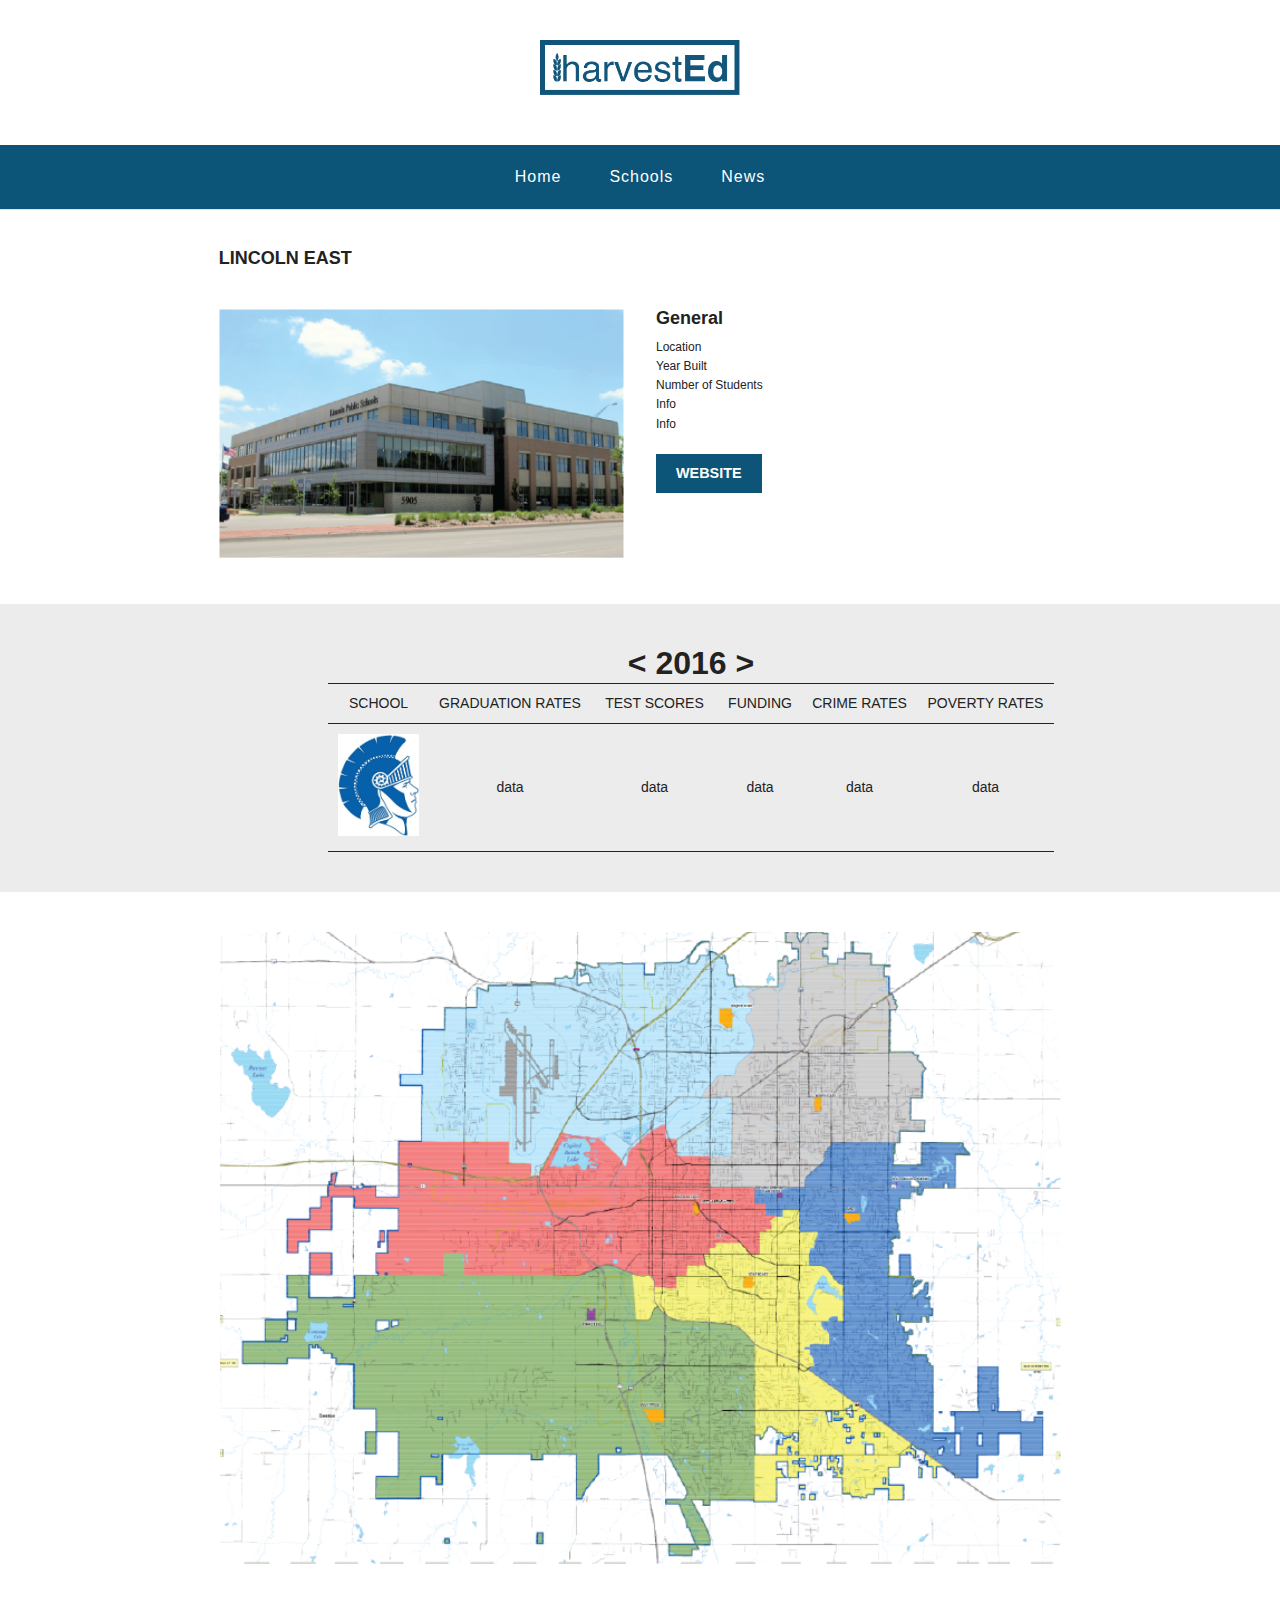
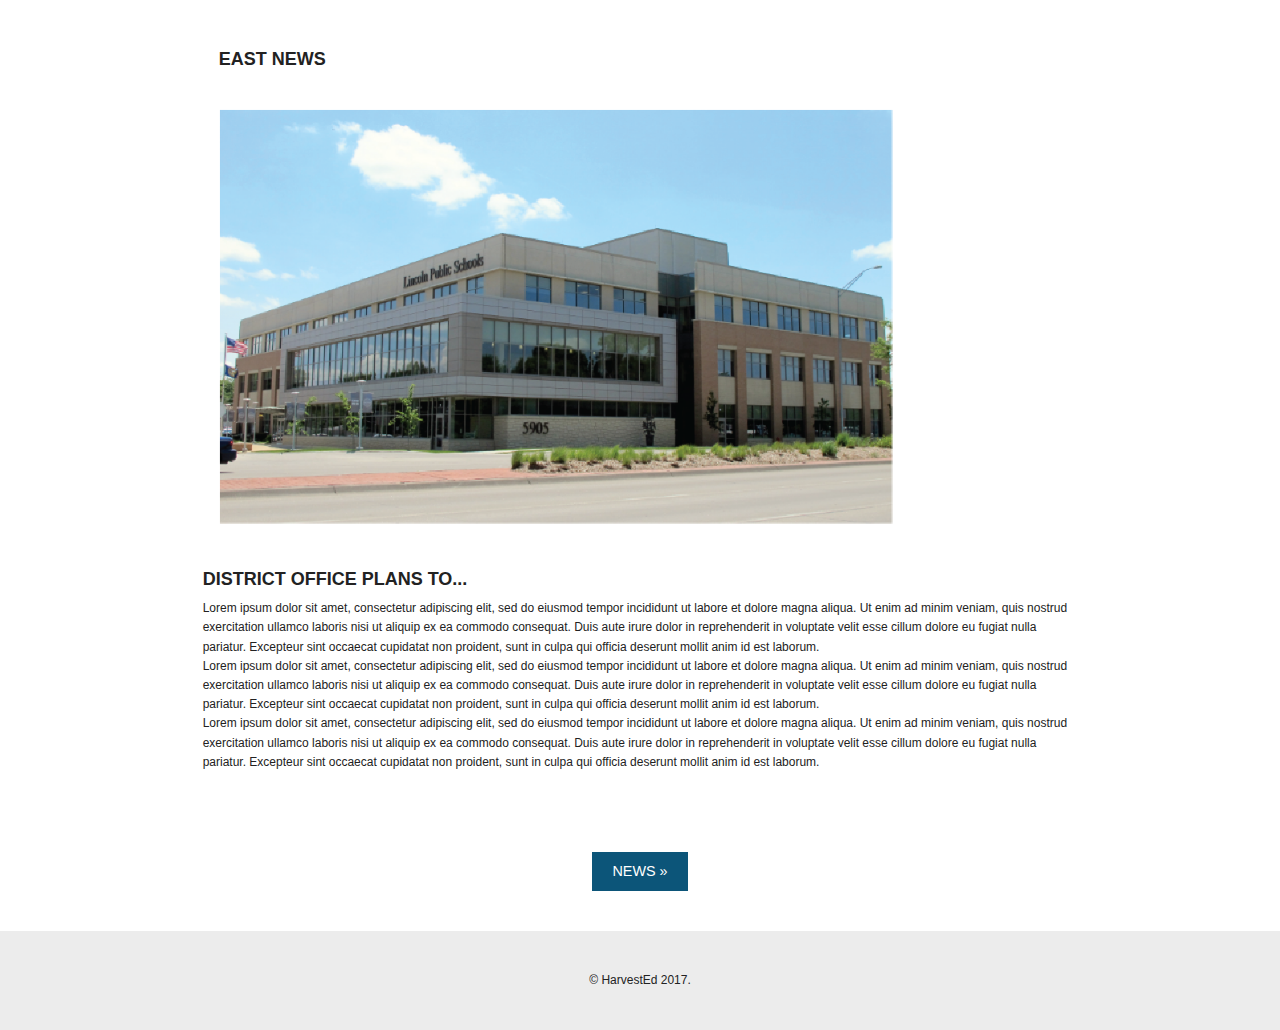
<file: schools/ranking/static/lincoln_east.html>
<!doctype html>
<html>
<head>
<meta charset="UTF-8">
<title>HarvestEd</title>
<meta name="description" content="">
        

<!--Icons -->
    <!-- Make iOS icon 152x152 -->
    <link rel="apple-touch-icon" href="#">
    <!-- Make Shortcut icon 32x32 -->
    <link rel="shortcut icon" href="#">

    
<!-- Needed for RWD -->
    <meta name="viewport" content="width=device-width, initial-scale=1">

    
<!-- Styles -->
    <link href="css/flexboxgrid.min.css" rel="stylesheet">
    <link href="css/main.css" rel="stylesheet">   
    
<!-- jQuery Scripts -->

</head>
	
	
<body>
	<div class="container-fluid">
 <div class="row marquee">
    <div class="col-xs-12 center-xs">
       <a href="index.html"><img class="logo" src="img/HarvestEd.png" alt="Header Graphic"></a>
    </div>
</div>
 
 <div class="row">
	<div class="col-xs-12">
<header>

	<nav role="navigation">
		<ul>
			<li>
				<a href="index.html">
					<div>
						Home
					</div>
				</a>
			</li>
			<li>
				<a href="#">
					<div>
						Schools
					</div>
				</a><div>
					<ul>
						<li><a href="southeast.html">Southeast</a></li>
						<li><a href="southwest.html">Southwest</a></li>
						<li><a href="north_star.html">North Star</a></li>
						<li><a href="northeast.html">Northeast</a></li>
						<li><a href="lincoln_east.html">Lincoln East</a></li>
						<li><a href="lincoln_high.html">Lincoln High</a></li>
					</ul>
				</div>
			</li>
			<li>
				<a href="news.html">
					<div>
						News
					</div>
				</a>
			</li>
		</ul>
	</nav>
</header>
	</div>
 </div>


<div class="row spacing">
	<div class="col-xs-10 col-xs-offset-2">
		<p class="subhead">LINCOLN EAST</p>
	</div>
</div>

<div class="row bottom-spacing">
	<div class="col-xs-4 col-xs-offset-2">
		<img src="img/districtoffice.png">
	</div>
	<div class="col-xs-5">
		<h2>General</h2>
		<p class="no_space_between_lines">Location</p>
		<p class="no_space_between_lines">Year Built</p>
		<p class="no_space_between_lines">Number of Students</p>
		<p class="no_space_between_lines">Info</p>
		<p class="no_space_between_lines button-spacing">Info</p>
		<h4 class="button button-spacing"><a href="#">WEBSITE</a></h4>
	</div>
</div>


<!-- INDIVIDUAL SCHOOL DATA TABLE -->
<div class="row spacing gray center-xs">
	<div class="col-xs-8 col-xs-offset-2 center-xs">
		
		<table class="tg individual_school_data_table" style="undefined;table-layout: fixed; width: 726px">
<colgroup>
<col style="width: 101px">
<col style="width: 162px">
<col style="width: 127px">
<col style="width: 84px">
<col style="width: 115px">
<col style="width: 137px">
</colgroup>
  <tr>
    <th class="tg-1a3d" colspan="6"><a href="#">&lt;</a>  2016  <a href="#">&gt;</a></th>
  </tr>
  <tr>
    <td class="tg-s6z2">SCHOOL</td>
    <td class="tg-s6z2">GRADUATION RATES</td>
    <td class="tg-s6z2">TEST SCORES</td>
    <td class="tg-s6z2">FUNDING</td>
    <td class="tg-s6z2">CRIME RATES</td>
    <td class="tg-s6z2">POVERTY RATES</td>
  </tr>
  <tr>
    <td class="tg-s6z2"><img src="img/east.jpg"></td>
    <td class="tg-s6z2">data</td>
    <td class="tg-s6z2">data</td>
    <td class="tg-s6z2">data</td>
    <td class="tg-s6z2">data</td>
    <td class="tg-s6z2">data</td>
  </tr>
</table>

	</div>
</div>


<div class="row spacing">
	<div class="col-xs-8 col-xs-offset-2 center-xs">
		
		<img src="img/districtmap.png">
	</div>
</div>

<div class="row spacing">
	<div class="col-xs-10 col-xs-offset-2">
		<p class="subhead">EAST NEWS</p>
	</div>
</div>

<div class="row">
	<div class="col-xs-8 col-xs-offset-2">
		
		<img class="map" src="img/districtoffice.png">
	</div>
</div>

<div class="row">
	<div class="col-xs-8 col-xs-offset-2 spacing">
		<h2>DISTRICT OFFICE PLANS TO...</h2>
		<p>Lorem ipsum dolor sit amet, consectetur adipiscing elit, sed do eiusmod tempor incididunt ut labore et dolore magna aliqua. Ut enim ad minim veniam, quis nostrud exercitation ullamco laboris nisi ut aliquip ex ea commodo consequat. Duis aute irure dolor in reprehenderit in voluptate velit esse cillum dolore eu fugiat nulla pariatur. Excepteur sint occaecat cupidatat non proident, sunt in culpa qui officia deserunt mollit anim id est laborum.</p>
		<p>Lorem ipsum dolor sit amet, consectetur adipiscing elit, sed do eiusmod tempor incididunt ut labore et dolore magna aliqua. Ut enim ad minim veniam, quis nostrud exercitation ullamco laboris nisi ut aliquip ex ea commodo consequat. Duis aute irure dolor in reprehenderit in voluptate velit esse cillum dolore eu fugiat nulla pariatur. Excepteur sint occaecat cupidatat non proident, sunt in culpa qui officia deserunt mollit anim id est laborum.</p>
		<p>Lorem ipsum dolor sit amet, consectetur adipiscing elit, sed do eiusmod tempor incididunt ut labore et dolore magna aliqua. Ut enim ad minim veniam, quis nostrud exercitation ullamco laboris nisi ut aliquip ex ea commodo consequat. Duis aute irure dolor in reprehenderit in voluptate velit esse cillum dolore eu fugiat nulla pariatur. Excepteur sint occaecat cupidatat non proident, sunt in culpa qui officia deserunt mollit anim id est laborum.</p>
	</div>
</div>





<div class="row spacing">
	 	<div class="col-xs-8 col-xs-offset-2 center-xs">
			<a href="news.html"><p class="button">NEWS &#187;</p></a>
		</div>
</div>

<div class="row spacing gray center-xs">
	<div class="col-xs-8 col-xs-inset-2">
		<p>&copy; HarvestEd 2017.</p>
	</div>
	
</div>
    
    
	</div>
  </body>
</html>
</file>
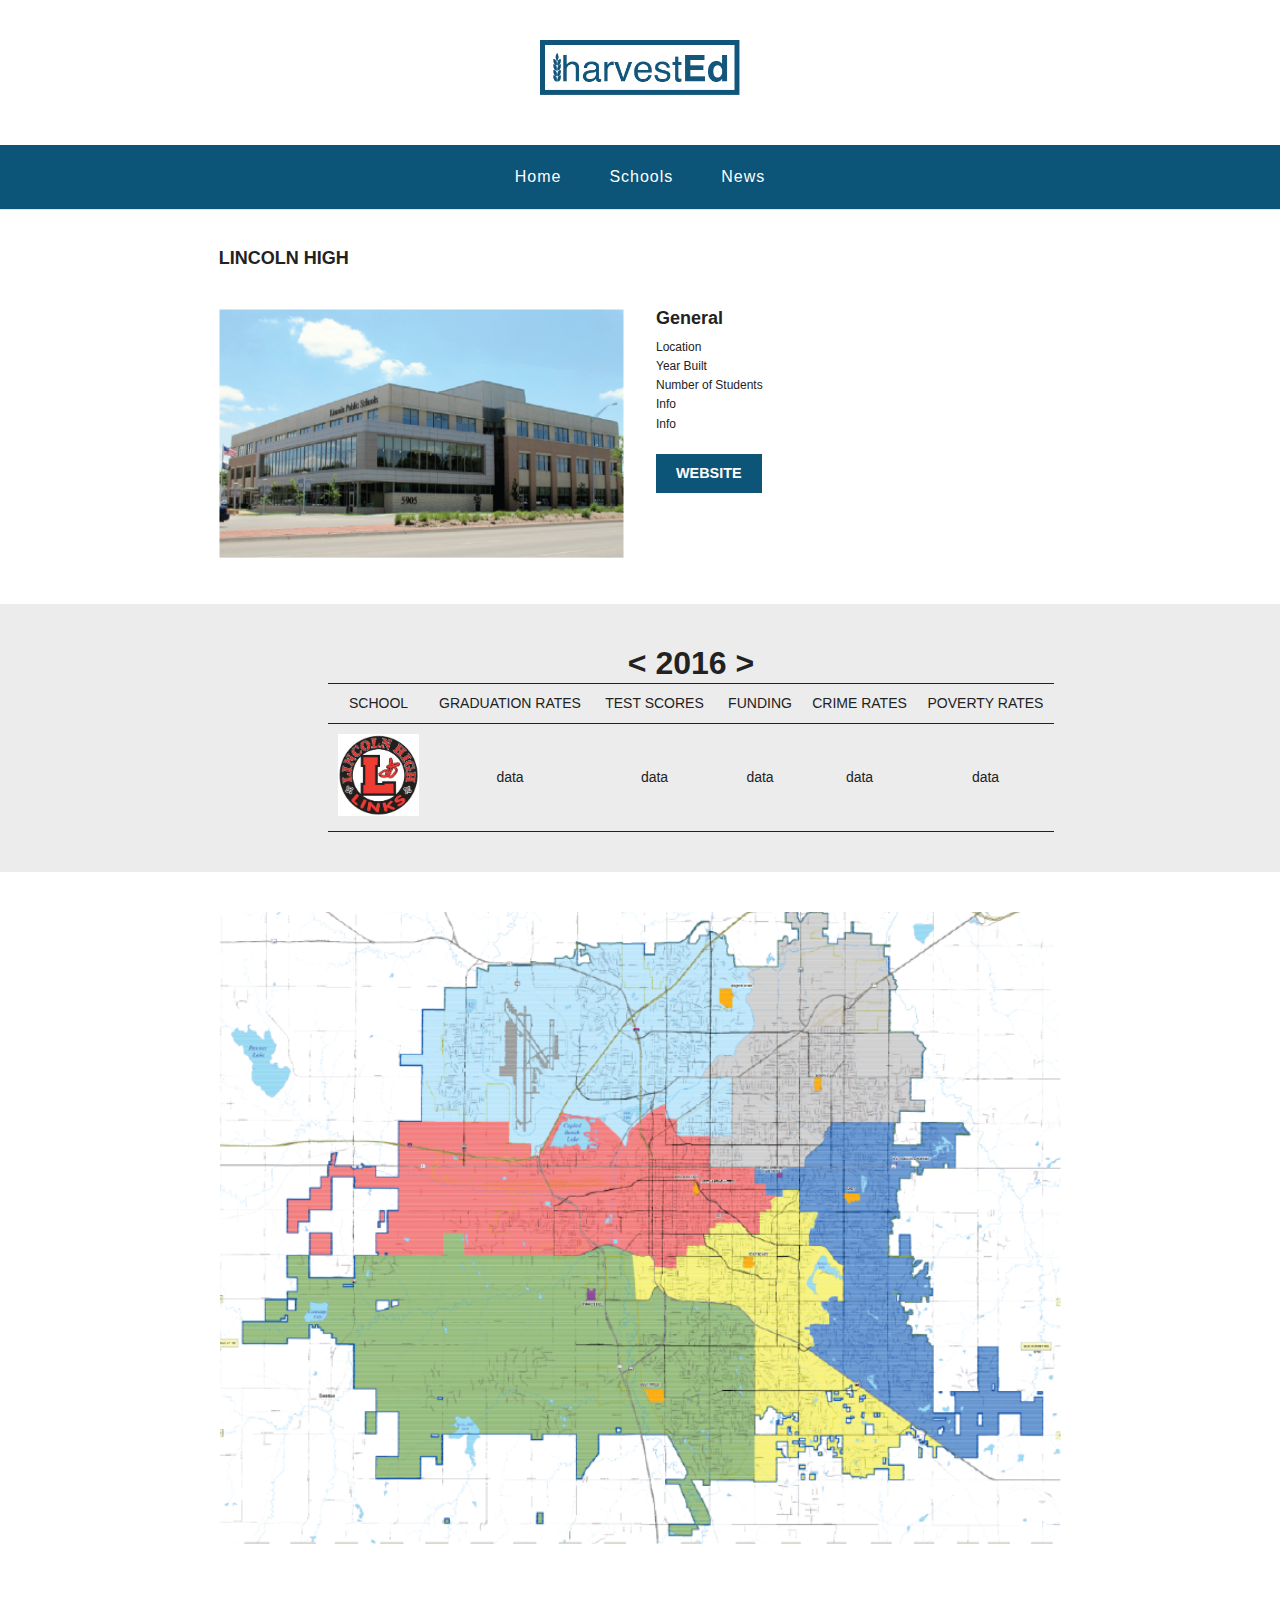
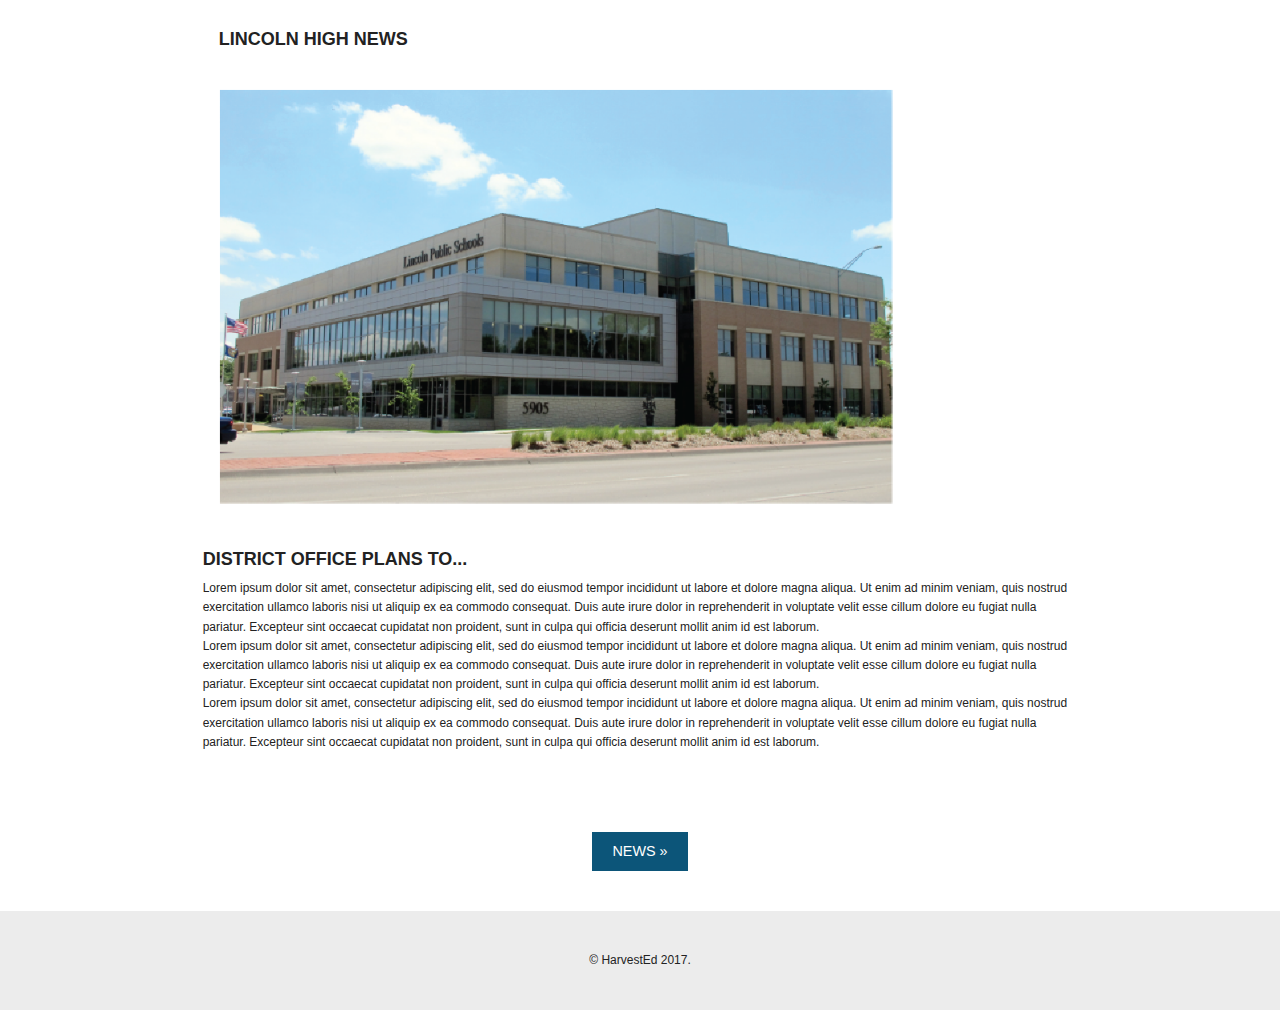
<file: schools/ranking/static/lincoln_high.html>
<!doctype html>
<html>
<head>
<meta charset="UTF-8">
<title>HarvestEd</title>
<meta name="description" content="">
        

<!--Icons -->
    <!-- Make iOS icon 152x152 -->
    <link rel="apple-touch-icon" href="#">
    <!-- Make Shortcut icon 32x32 -->
    <link rel="shortcut icon" href="#">

    
<!-- Needed for RWD -->
    <meta name="viewport" content="width=device-width, initial-scale=1">

    
<!-- Styles -->
    <link href="css/flexboxgrid.min.css" rel="stylesheet">
    <link href="css/main.css" rel="stylesheet">   
    
<!-- jQuery Scripts -->

</head>
	
	
<body>
	<div class="container-fluid">
 <div class="row marquee">
    <div class="col-xs-12 center-xs">
       <a href="index.html"><img class="logo" src="img/HarvestEd.png" alt="Header Graphic"></a>
    </div>
</div>
 
 <div class="row">
	<div class="col-xs-12">
<header>

	<nav role="navigation">
		<ul>
			<li>
				<a href="index.html">
					<div>
						Home
					</div>
				</a>
			</li>
			<li>
				<a href="#">
					<div>
						Schools
					</div>
				</a><div>
					<ul>
						<li><a href="southeast.html">Southeast</a></li>
						<li><a href="southwest.html">Southwest</a></li>
						<li><a href="north_star.html">North Star</a></li>
						<li><a href="northeast.html">Northeast</a></li>
						<li><a href="lincoln_east.html">Lincoln East</a></li>
						<li><a href="lincoln_high.html">Lincoln High</a></li>
					</ul>
				</div>
			</li>
			<li>
				<a href="news.html">
					<div>
						News
					</div>
				</a>
			</li>
		</ul>
	</nav>
</header>
	</div>
 </div>


<div class="row spacing">
	<div class="col-xs-10 col-xs-offset-2">
		<p class="subhead">LINCOLN HIGH</p>
	</div>
</div>

<div class="row bottom-spacing">
	<div class="col-xs-4 col-xs-offset-2">
		<img src="img/districtoffice.png">
	</div>
	<div class="col-xs-5">
		<h2>General</h2>
		<p class="no_space_between_lines">Location</p>
		<p class="no_space_between_lines">Year Built</p>
		<p class="no_space_between_lines">Number of Students</p>
		<p class="no_space_between_lines">Info</p>
		<p class="no_space_between_lines button-spacing">Info</p>
		<h4 class="button button-spacing"><a href="#">WEBSITE</a></h4>
	</div>
</div>


<!-- INDIVIDUAL SCHOOL DATA TABLE -->
<div class="row spacing gray center-xs">
	<div class="col-xs-8 col-xs-offset-2 center-xs">
		
		<table class="tg individual_school_data_table" style="undefined;table-layout: fixed; width: 726px">
<colgroup>
<col style="width: 101px">
<col style="width: 162px">
<col style="width: 127px">
<col style="width: 84px">
<col style="width: 115px">
<col style="width: 137px">
</colgroup>
  <tr>
    <th class="tg-1a3d" colspan="6"><a href="#">&lt;</a>  2016  <a href="#">&gt;</a></th>
  </tr>
  <tr>
    <td class="tg-s6z2">SCHOOL</td>
    <td class="tg-s6z2">GRADUATION RATES</td>
    <td class="tg-s6z2">TEST SCORES</td>
    <td class="tg-s6z2">FUNDING</td>
    <td class="tg-s6z2">CRIME RATES</td>
    <td class="tg-s6z2">POVERTY RATES</td>
  </tr>
  <tr>
    <td class="tg-s6z2"><img src="img/lincolnhigh.jpg"></td>
    <td class="tg-s6z2">data</td>
    <td class="tg-s6z2">data</td>
    <td class="tg-s6z2">data</td>
    <td class="tg-s6z2">data</td>
    <td class="tg-s6z2">data</td>
  </tr>
</table>

	</div>
</div>


<div class="row spacing">
	<div class="col-xs-8 col-xs-offset-2 center-xs">
		
		<img src="img/districtmap.png">
	</div>
</div>

<div class="row spacing">
	<div class="col-xs-10 col-xs-offset-2">
		<p class="subhead">LINCOLN HIGH NEWS</p>
	</div>
</div>

<div class="row">
	<div class="col-xs-8 col-xs-offset-2">
		
		<img class="map" src="img/districtoffice.png">
	</div>
</div>

<div class="row">
	<div class="col-xs-8 col-xs-offset-2 spacing">
		<h2>DISTRICT OFFICE PLANS TO...</h2>
		<p>Lorem ipsum dolor sit amet, consectetur adipiscing elit, sed do eiusmod tempor incididunt ut labore et dolore magna aliqua. Ut enim ad minim veniam, quis nostrud exercitation ullamco laboris nisi ut aliquip ex ea commodo consequat. Duis aute irure dolor in reprehenderit in voluptate velit esse cillum dolore eu fugiat nulla pariatur. Excepteur sint occaecat cupidatat non proident, sunt in culpa qui officia deserunt mollit anim id est laborum.</p>
		<p>Lorem ipsum dolor sit amet, consectetur adipiscing elit, sed do eiusmod tempor incididunt ut labore et dolore magna aliqua. Ut enim ad minim veniam, quis nostrud exercitation ullamco laboris nisi ut aliquip ex ea commodo consequat. Duis aute irure dolor in reprehenderit in voluptate velit esse cillum dolore eu fugiat nulla pariatur. Excepteur sint occaecat cupidatat non proident, sunt in culpa qui officia deserunt mollit anim id est laborum.</p>
		<p>Lorem ipsum dolor sit amet, consectetur adipiscing elit, sed do eiusmod tempor incididunt ut labore et dolore magna aliqua. Ut enim ad minim veniam, quis nostrud exercitation ullamco laboris nisi ut aliquip ex ea commodo consequat. Duis aute irure dolor in reprehenderit in voluptate velit esse cillum dolore eu fugiat nulla pariatur. Excepteur sint occaecat cupidatat non proident, sunt in culpa qui officia deserunt mollit anim id est laborum.</p>
	</div>
</div>





<div class="row spacing">
	 	<div class="col-xs-8 col-xs-offset-2 center-xs">
			<a href="news.html"><p class="button">NEWS &#187;</p></a>
		</div>
</div>

<div class="row spacing gray center-xs">
	<div class="col-xs-8 col-xs-inset-2">
		<p>&copy; HarvestEd 2017.</p>
	</div>
	
</div>
    
    
	</div>
  </body>
</html>
</file>
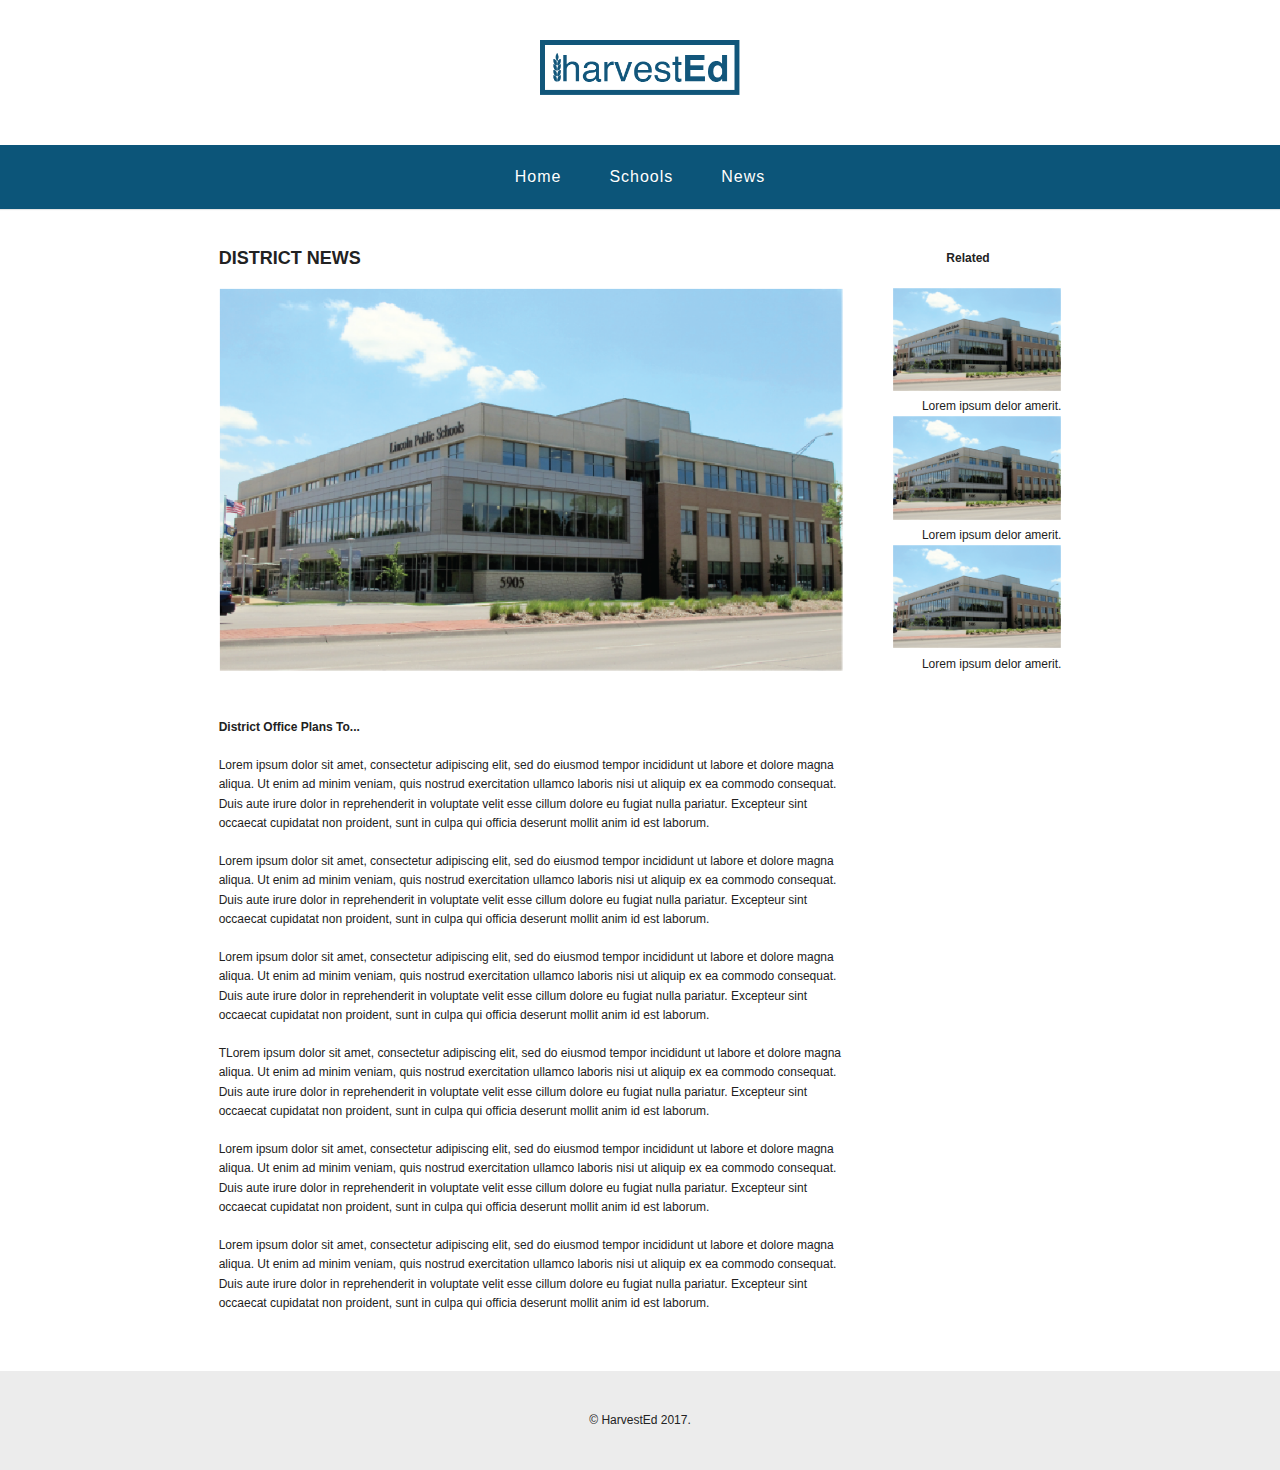
<file: schools/ranking/static/news.html>
<!doctype html>
<html>
<head>
<meta charset="UTF-8">
<title>HarvestEd</title>
<meta name="description" content="">
        

<!--Icons -->
    <!-- Make iOS icon 152x152 -->
    <link rel="apple-touch-icon" href="#">
    <!-- Make Shortcut icon 32x32 -->
    <link rel="shortcut icon" href="#">

    
<!-- Needed for RWD -->
    <meta name="viewport" content="width=device-width, initial-scale=1">

    
<!-- Styles -->
    <link href="css/flexboxgrid.min.css" rel="stylesheet">
    <link href="css/main.css" rel="stylesheet">

    
    
<!-- jQuery Scripts -->

</head>
	
	
<body>
	<div class="container-fluid">
 <div class="row marquee">
    <div class="col-xs-12 center-xs">
      <a href="index.html"><img class="logo" src="img/HarvestEd.png" alt="Header Graphic"></a>
    </div>
</div>
 
 <div class="row">
	<div class="col-xs-12">
<header>

	<nav role="navigation">
		<ul>
			<li>
				<a href="index.html">
					<div>
						Home
					</div>
				</a>
			</li>
			<li>
				<a href="#">
					<div>
						Schools
					</div>
				</a><div>
					<ul>
						<li><a href="southeast.html">Southeast</a></li>
						<li><a href="southwest.html">Southwest</a></li>
						<li><a href="north_star.html">North Star</a></li>
						<li><a href="northeast.html">Northeast</a></li>
						<li><a href="lincoln_east.html">Lincoln East</a></li>
						<li><a href="lincoln_high.html">Lincoln High</a></li>
					</ul>
				</div>
			</li>
			<li>
				<a href="news.html">
					<div>
						News
					</div>
				</a>
			</li>
		</ul>
	</nav>
</header>
	</div>
 </div>

<div class="row spacing">
	<div class="col-xs-6 col-xs-offset-2">
		<p class="subhead">DISTRICT NEWS</p><br/>
		<img src="img/districtoffice.png">
	</div>
	<div class="col-xs-2 end-xs related">
		<p class="news-subhead center-xs">Related</p><br/>
		<a href="#"><img class="sidebar-image" src="img/districtoffice.png"></a>
		<p>Lorem ipsum delor amerit.</p>
		<a href="#"><img class="sidebar-image" src="img/districtoffice.png"></a>
		<p>Lorem ipsum delor amerit.</p>
		<a href="#"><img class="sidebar-image" src="img/districtoffice.png"></a>
		<p>Lorem ipsum delor amerit.</p>
	</div>
</div>
<div class="row">
	<div class="col-xs-6 col-xs-offset-2">
		<p class="news-subhead">District Office Plans To...</p><br/>
		<p>Lorem ipsum dolor sit amet, consectetur adipiscing elit, sed do eiusmod tempor incididunt ut labore et dolore magna aliqua. Ut enim ad minim veniam, quis nostrud exercitation ullamco laboris nisi ut aliquip ex ea commodo consequat. Duis aute irure dolor in reprehenderit in voluptate velit esse cillum dolore eu fugiat nulla pariatur. Excepteur sint occaecat cupidatat non proident, sunt in culpa qui officia deserunt mollit anim id est laborum.<br/><br/>

Lorem ipsum dolor sit amet, consectetur adipiscing elit, sed do eiusmod tempor incididunt ut labore et dolore magna aliqua. Ut enim ad minim veniam, quis nostrud exercitation ullamco laboris nisi ut aliquip ex ea commodo consequat. Duis aute irure dolor in reprehenderit in voluptate velit esse cillum dolore eu fugiat nulla pariatur. Excepteur sint occaecat cupidatat non proident, sunt in culpa qui officia deserunt mollit anim id est laborum.<br/><br/>

Lorem ipsum dolor sit amet, consectetur adipiscing elit, sed do eiusmod tempor incididunt ut labore et dolore magna aliqua. Ut enim ad minim veniam, quis nostrud exercitation ullamco laboris nisi ut aliquip ex ea commodo consequat. Duis aute irure dolor in reprehenderit in voluptate velit esse cillum dolore eu fugiat nulla pariatur. Excepteur sint occaecat cupidatat non proident, sunt in culpa qui officia deserunt mollit anim id est laborum.<br/><br/>

TLorem ipsum dolor sit amet, consectetur adipiscing elit, sed do eiusmod tempor incididunt ut labore et dolore magna aliqua. Ut enim ad minim veniam, quis nostrud exercitation ullamco laboris nisi ut aliquip ex ea commodo consequat. Duis aute irure dolor in reprehenderit in voluptate velit esse cillum dolore eu fugiat nulla pariatur. Excepteur sint occaecat cupidatat non proident, sunt in culpa qui officia deserunt mollit anim id est laborum.<br/><br/>

Lorem ipsum dolor sit amet, consectetur adipiscing elit, sed do eiusmod tempor incididunt ut labore et dolore magna aliqua. Ut enim ad minim veniam, quis nostrud exercitation ullamco laboris nisi ut aliquip ex ea commodo consequat. Duis aute irure dolor in reprehenderit in voluptate velit esse cillum dolore eu fugiat nulla pariatur. Excepteur sint occaecat cupidatat non proident, sunt in culpa qui officia deserunt mollit anim id est laborum.<br/><br/>

Lorem ipsum dolor sit amet, consectetur adipiscing elit, sed do eiusmod tempor incididunt ut labore et dolore magna aliqua. Ut enim ad minim veniam, quis nostrud exercitation ullamco laboris nisi ut aliquip ex ea commodo consequat. Duis aute irure dolor in reprehenderit in voluptate velit esse cillum dolore eu fugiat nulla pariatur. Excepteur sint occaecat cupidatat non proident, sunt in culpa qui officia deserunt mollit anim id est laborum.<br/><br/>
</p><br/><br/>
</div>
</div>

<div class="row spacing gray center-xs">
	<div class="col-xs-8 col-xs-inset-2">
		<p>&copy; HarvestEd 2017.</p>
	</div>
	
</div>
    
    
	</div>
  </body>
</html>
</file>
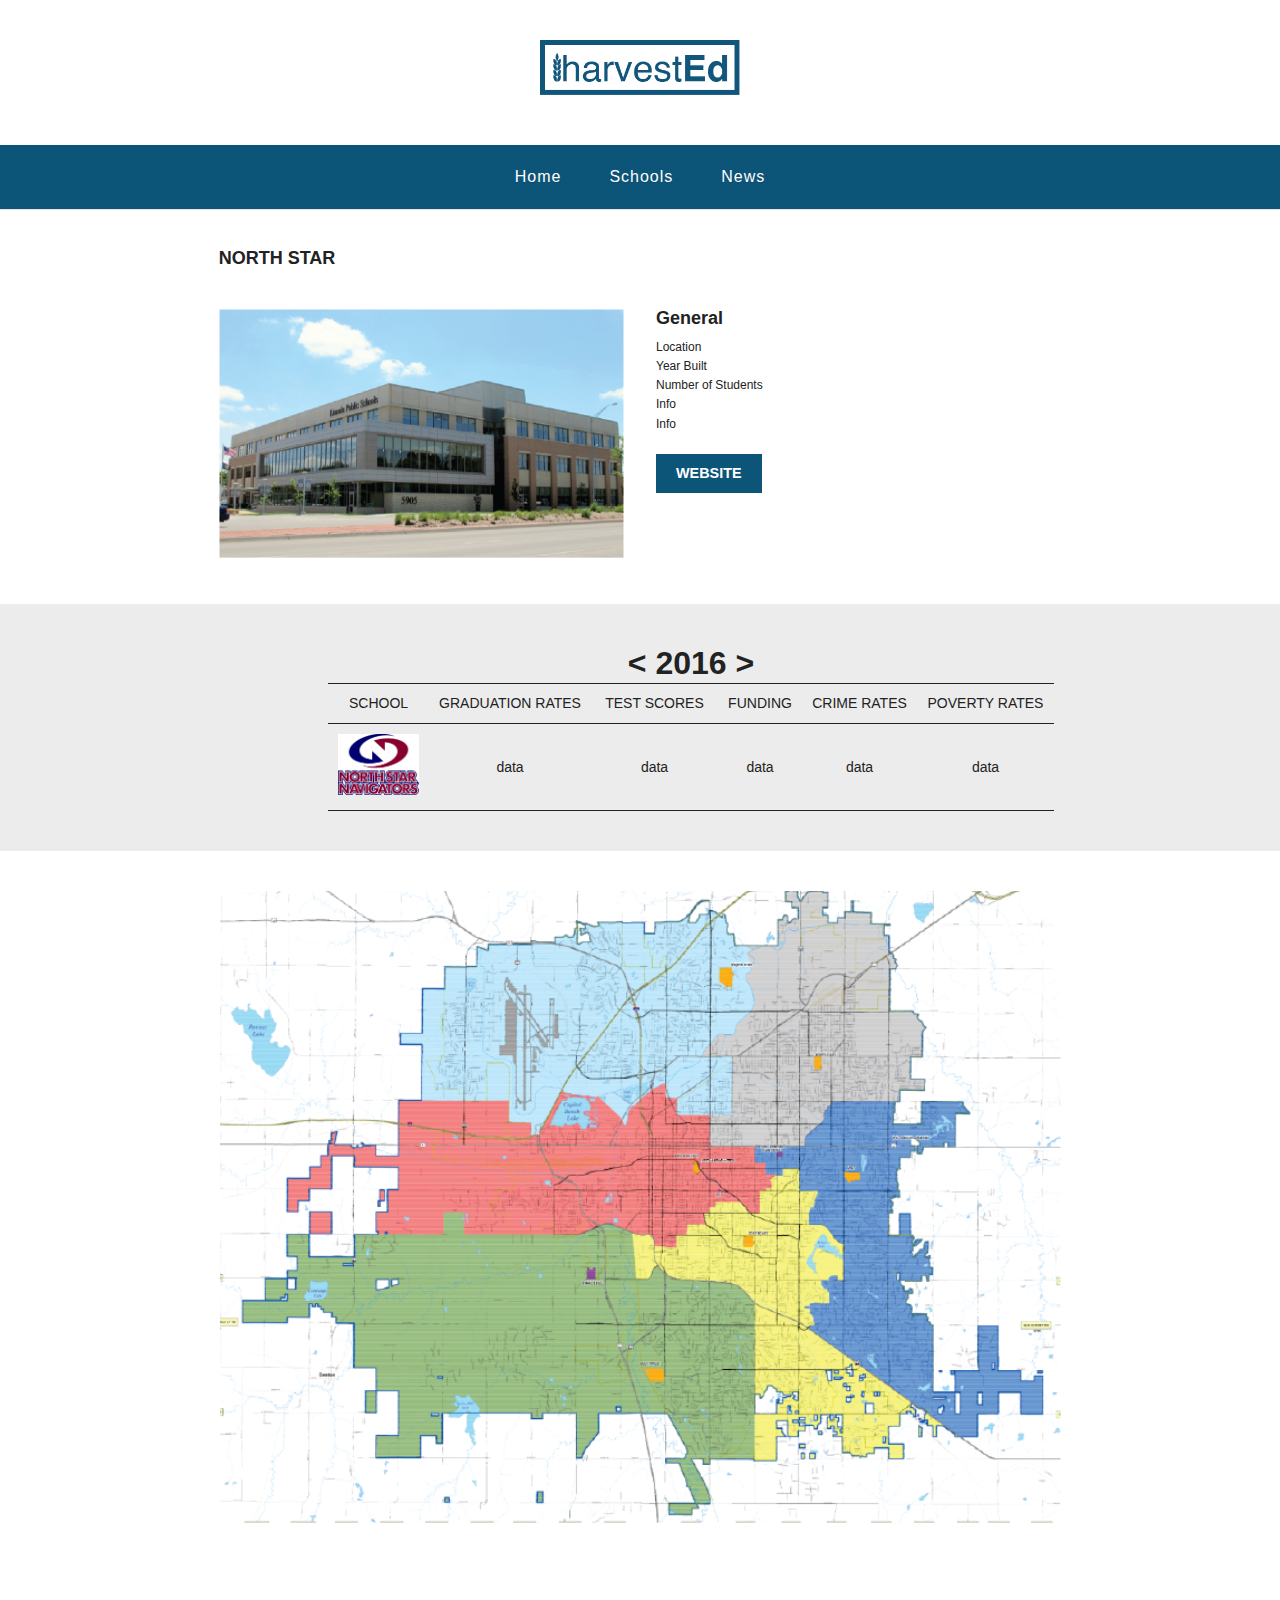
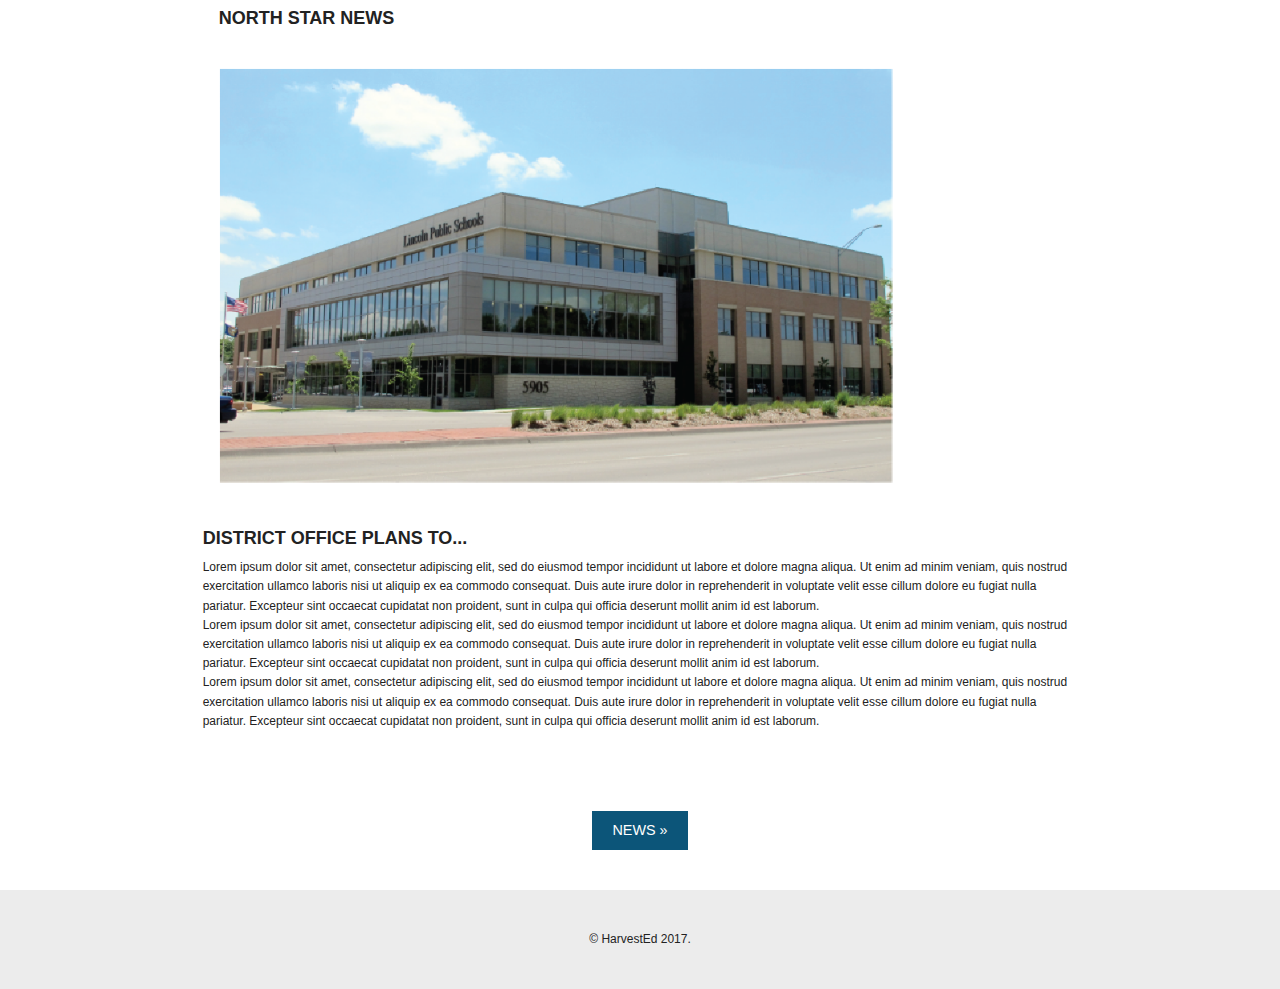
<file: schools/ranking/static/north_star.html>
<!doctype html>
<html>
<head>
<meta charset="UTF-8">
<title>HarvestEd</title>
<meta name="description" content="">
        

<!--Icons -->
    <!-- Make iOS icon 152x152 -->
    <link rel="apple-touch-icon" href="#">
    <!-- Make Shortcut icon 32x32 -->
    <link rel="shortcut icon" href="#">

    
<!-- Needed for RWD -->
    <meta name="viewport" content="width=device-width, initial-scale=1">

    
<!-- Styles -->
    <link href="css/flexboxgrid.min.css" rel="stylesheet">
    <link href="css/main.css" rel="stylesheet">   
    
<!-- jQuery Scripts -->

</head>
	
	
<body>
	<div class="container-fluid">
 <div class="row marquee">
    <div class="col-xs-12 center-xs">
       <a href="index.html"><img class="logo" src="img/HarvestEd.png" alt="Header Graphic"></a>
    </div>
</div>
 
 <div class="row">
	<div class="col-xs-12">
<header>

	<nav role="navigation">
		<ul>
			<li>
				<a href="index.html">
					<div>
						Home
					</div>
				</a>
			</li>
			<li>
				<a href="#">
					<div>
						Schools
					</div>
				</a><div>
					<ul>
						<li><a href="southeast.html">Southeast</a></li>
						<li><a href="southwest.html">Southwest</a></li>
						<li><a href="north_star.html">North Star</a></li>
						<li><a href="northeast.html">Northeast</a></li>
						<li><a href="lincoln_east.html">Lincoln East</a></li>
						<li><a href="lincoln_high.html">Lincoln High</a></li>
					</ul>
				</div>
			</li>
			<li>
				<a href="news.html">
					<div>
						News
					</div>
				</a>
			</li>
		</ul>
	</nav>
</header>
	</div>
 </div>


<div class="row spacing">
	<div class="col-xs-10 col-xs-offset-2">
		<p class="subhead">NORTH STAR</p>
	</div>
</div>

<div class="row bottom-spacing">
	<div class="col-xs-4 col-xs-offset-2">
		<img src="img/districtoffice.png">
	</div>
	<div class="col-xs-5">
		<h2>General</h2>
		<p class="no_space_between_lines">Location</p>
		<p class="no_space_between_lines">Year Built</p>
		<p class="no_space_between_lines">Number of Students</p>
		<p class="no_space_between_lines">Info</p>
		<p class="no_space_between_lines button-spacing">Info</p>
		<h4 class="button button-spacing"><a href="#">WEBSITE</a></h4>
	</div>
</div>


<!-- INDIVIDUAL SCHOOL DATA TABLE -->
<div class="row spacing gray center-xs">
	<div class="col-xs-8 col-xs-offset-2 center-xs">
		
		<table class="tg individual_school_data_table" style="undefined;table-layout: fixed; width: 726px">
<colgroup>
<col style="width: 101px">
<col style="width: 162px">
<col style="width: 127px">
<col style="width: 84px">
<col style="width: 115px">
<col style="width: 137px">
</colgroup>
  <tr>
    <th class="tg-1a3d" colspan="6"><a href="#">&lt;</a>  2016  <a href="#">&gt;</a></th>
  </tr>
  <tr>
    <td class="tg-s6z2">SCHOOL</td>
    <td class="tg-s6z2">GRADUATION RATES</td>
    <td class="tg-s6z2">TEST SCORES</td>
    <td class="tg-s6z2">FUNDING</td>
    <td class="tg-s6z2">CRIME RATES</td>
    <td class="tg-s6z2">POVERTY RATES</td>
  </tr>
  <tr>
    <td class="tg-s6z2"><img src="img/northstar.jpg"></td>
    <td class="tg-s6z2">data</td>
    <td class="tg-s6z2">data</td>
    <td class="tg-s6z2">data</td>
    <td class="tg-s6z2">data</td>
    <td class="tg-s6z2">data</td>
  </tr>
</table>

	</div>
</div>


<div class="row spacing">
	<div class="col-xs-8 col-xs-offset-2 center-xs">
		
		<img src="img/districtmap.png">
	</div>
</div>

<div class="row spacing">
	<div class="col-xs-10 col-xs-offset-2">
		<p class="subhead">NORTH STAR NEWS</p>
	</div>
</div>

<div class="row">
	<div class="col-xs-8 col-xs-offset-2">
		
		<img class="map" src="img/districtoffice.png">
	</div>
</div>

<div class="row">
	<div class="col-xs-8 col-xs-offset-2 spacing">
		<h2>DISTRICT OFFICE PLANS TO...</h2>
		<p>Lorem ipsum dolor sit amet, consectetur adipiscing elit, sed do eiusmod tempor incididunt ut labore et dolore magna aliqua. Ut enim ad minim veniam, quis nostrud exercitation ullamco laboris nisi ut aliquip ex ea commodo consequat. Duis aute irure dolor in reprehenderit in voluptate velit esse cillum dolore eu fugiat nulla pariatur. Excepteur sint occaecat cupidatat non proident, sunt in culpa qui officia deserunt mollit anim id est laborum.</p>
		<p>Lorem ipsum dolor sit amet, consectetur adipiscing elit, sed do eiusmod tempor incididunt ut labore et dolore magna aliqua. Ut enim ad minim veniam, quis nostrud exercitation ullamco laboris nisi ut aliquip ex ea commodo consequat. Duis aute irure dolor in reprehenderit in voluptate velit esse cillum dolore eu fugiat nulla pariatur. Excepteur sint occaecat cupidatat non proident, sunt in culpa qui officia deserunt mollit anim id est laborum.</p>
		<p>Lorem ipsum dolor sit amet, consectetur adipiscing elit, sed do eiusmod tempor incididunt ut labore et dolore magna aliqua. Ut enim ad minim veniam, quis nostrud exercitation ullamco laboris nisi ut aliquip ex ea commodo consequat. Duis aute irure dolor in reprehenderit in voluptate velit esse cillum dolore eu fugiat nulla pariatur. Excepteur sint occaecat cupidatat non proident, sunt in culpa qui officia deserunt mollit anim id est laborum.</p>
	</div>
</div>





<div class="row spacing">
	 	<div class="col-xs-8 col-xs-offset-2 center-xs">
			<a href="news.html"><p class="button">NEWS &#187;</p></a>
		</div>
</div>

<div class="row spacing gray center-xs">
	<div class="col-xs-8 col-xs-inset-2">
		<p>&copy; HarvestEd 2017.</p>
	</div>
	
</div>
    
    
	</div>
  </body>
</html>
</file>
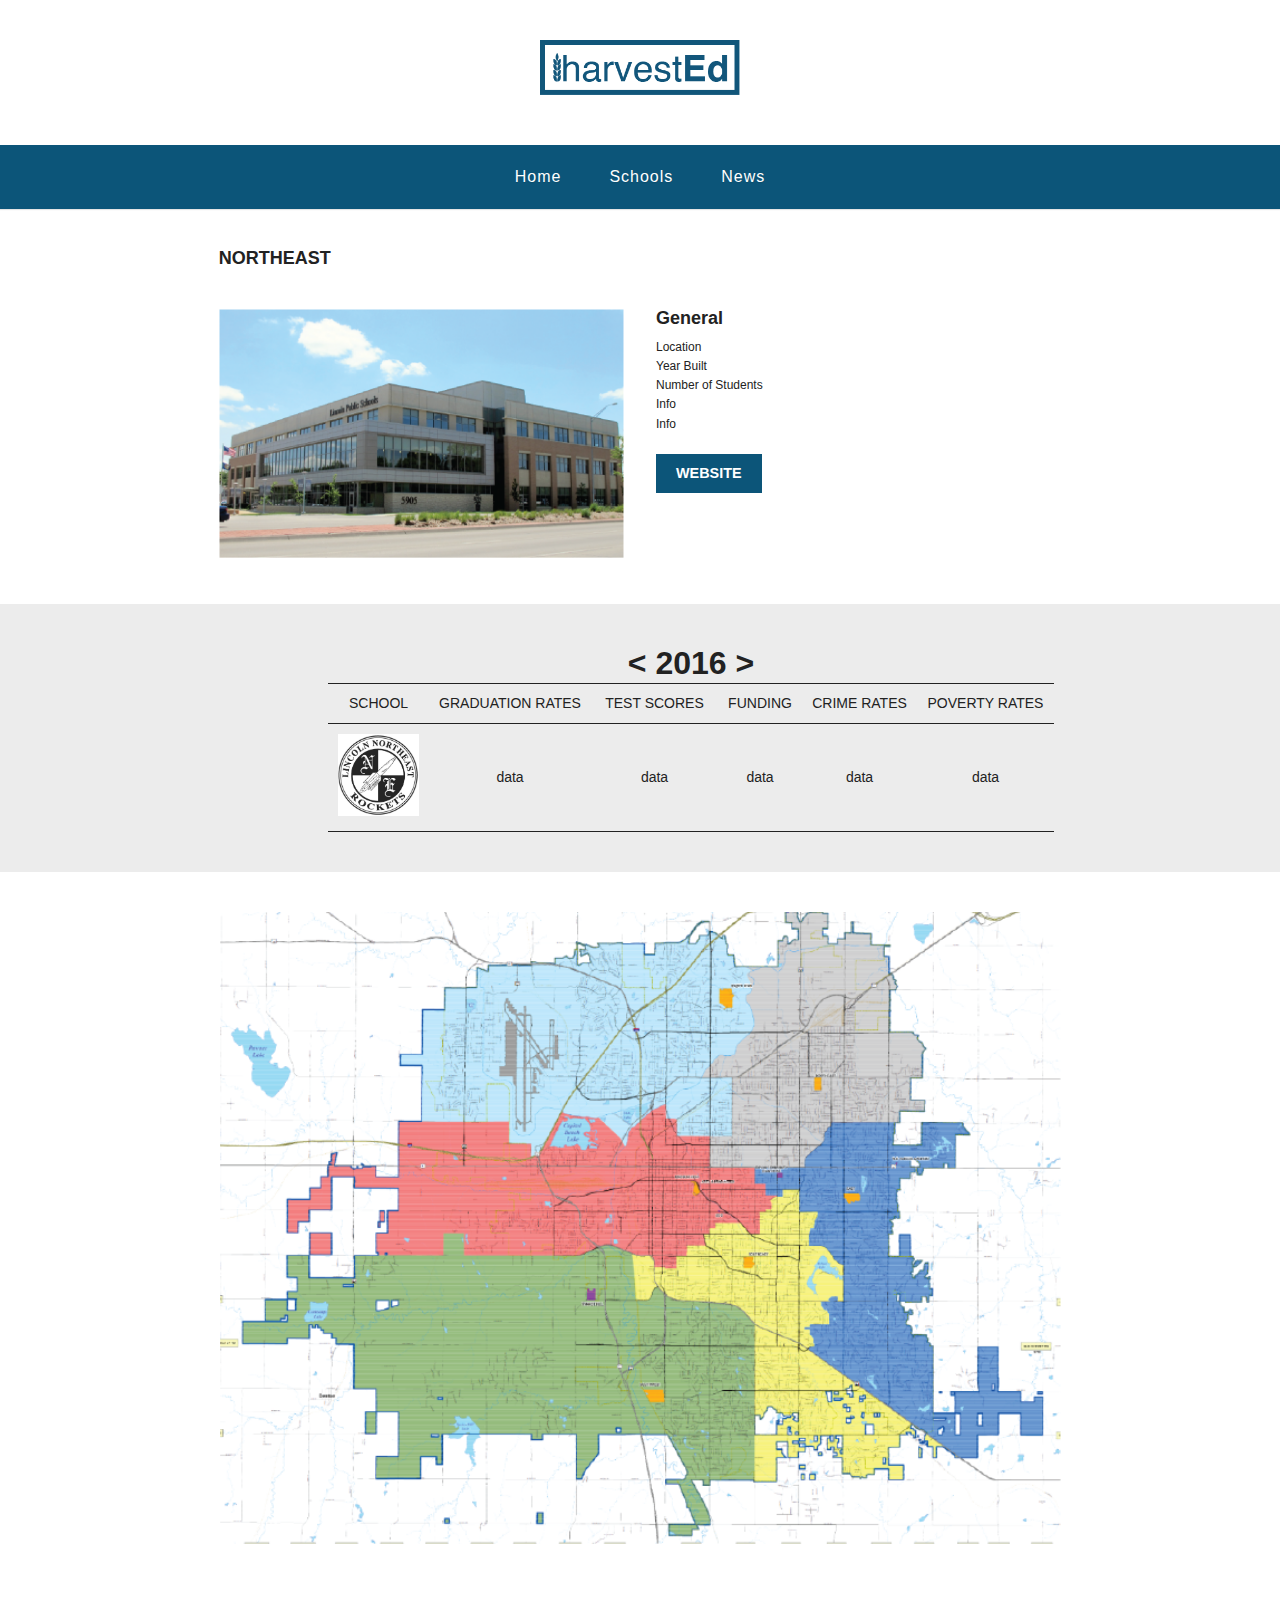
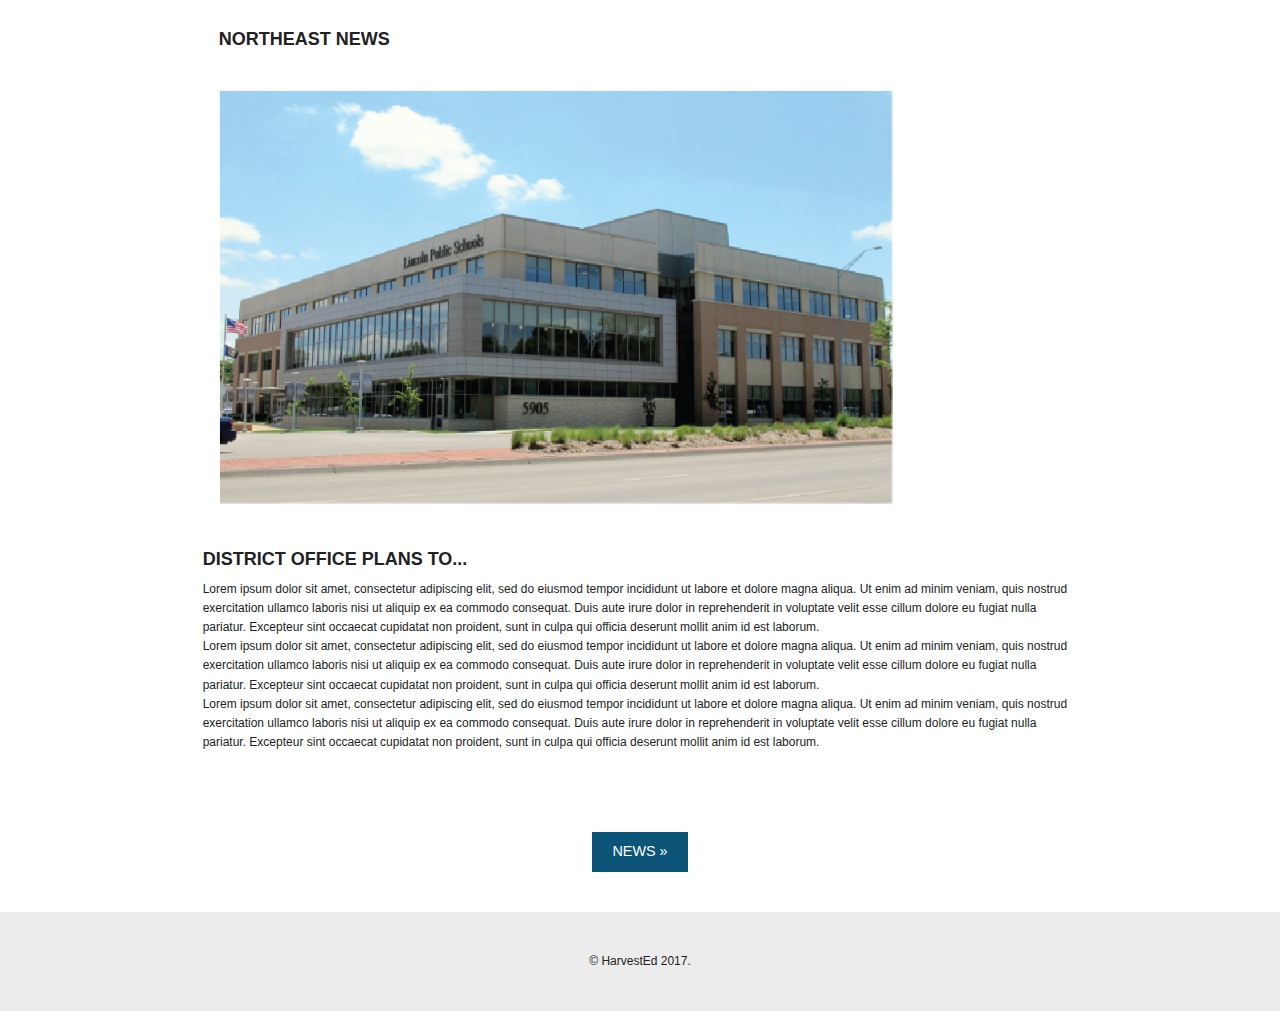
<file: schools/ranking/static/northeast.html>
<!doctype html>
<html>
<head>
<meta charset="UTF-8">
<title>HarvestEd</title>
<meta name="description" content="">
        

<!--Icons -->
    <!-- Make iOS icon 152x152 -->
    <link rel="apple-touch-icon" href="#">
    <!-- Make Shortcut icon 32x32 -->
    <link rel="shortcut icon" href="#">

    
<!-- Needed for RWD -->
    <meta name="viewport" content="width=device-width, initial-scale=1">

    
<!-- Styles -->
    <link href="css/flexboxgrid.min.css" rel="stylesheet">
    <link href="css/main.css" rel="stylesheet">   
    
<!-- jQuery Scripts -->

</head>
	
	
<body>
	<div class="container-fluid">
 <div class="row marquee">
    <div class="col-xs-12 center-xs">
       <a href="index.html"><img class="logo" src="img/HarvestEd.png" alt="Header Graphic"></a>
    </div>
</div>
 
 <div class="row">
	<div class="col-xs-12">
<header>

	<nav role="navigation">
		<ul>
			<li>
				<a href="index.html">
					<div>
						Home
					</div>
				</a>
			</li>
			<li>
				<a href="#">
					<div>
						Schools
					</div>
				</a><div>
					<ul>
						<li><a href="southeast.html">Southeast</a></li>
						<li><a href="southwest.html">Southwest</a></li>
						<li><a href="north_star.html">North Star</a></li>
						<li><a href="northeast.html">Northeast</a></li>
						<li><a href="lincoln_east.html">Lincoln East</a></li>
						<li><a href="lincoln_high.html">Lincoln High</a></li>
					</ul>
				</div>
			</li>
			<li>
				<a href="news.html">
					<div>
						News
					</div>
				</a>
			</li>
		</ul>
	</nav>
</header>
	</div>
 </div>


<div class="row spacing">
	<div class="col-xs-10 col-xs-offset-2">
		<p class="subhead">NORTHEAST</p>
	</div>
</div>

<div class="row bottom-spacing">
	<div class="col-xs-4 col-xs-offset-2">
		<img src="img/districtoffice.png">
	</div>
	<div class="col-xs-5">
		<h2>General</h2>
		<p class="no_space_between_lines">Location</p>
		<p class="no_space_between_lines">Year Built</p>
		<p class="no_space_between_lines">Number of Students</p>
		<p class="no_space_between_lines">Info</p>
		<p class="no_space_between_lines button-spacing">Info</p>
		<h4 class="button button-spacing"><a href="#">WEBSITE</a></h4>
	</div>
</div>


<!-- INDIVIDUAL SCHOOL DATA TABLE -->
<div class="row spacing gray center-xs">
	<div class="col-xs-8 col-xs-offset-2 center-xs">
		
		<table class="tg individual_school_data_table" style="undefined;table-layout: fixed; width: 726px">
<colgroup>
<col style="width: 101px">
<col style="width: 162px">
<col style="width: 127px">
<col style="width: 84px">
<col style="width: 115px">
<col style="width: 137px">
</colgroup>
  <tr>
    <th class="tg-1a3d" colspan="6"><a href="#">&lt;</a>  2016  <a href="#">&gt;</a></th>
  </tr>
  <tr>
    <td class="tg-s6z2">SCHOOL</td>
    <td class="tg-s6z2">GRADUATION RATES</td>
    <td class="tg-s6z2">TEST SCORES</td>
    <td class="tg-s6z2">FUNDING</td>
    <td class="tg-s6z2">CRIME RATES</td>
    <td class="tg-s6z2">POVERTY RATES</td>
  </tr>
  <tr>
    <td class="tg-s6z2"><img src="img/northeast.jpg"></td>
    <td class="tg-s6z2">data</td>
    <td class="tg-s6z2">data</td>
    <td class="tg-s6z2">data</td>
    <td class="tg-s6z2">data</td>
    <td class="tg-s6z2">data</td>
  </tr>
</table>

	</div>
</div>


<div class="row spacing">
	<div class="col-xs-8 col-xs-offset-2 center-xs">
		
		<img src="img/districtmap.png">
	</div>
</div>

<div class="row spacing">
	<div class="col-xs-10 col-xs-offset-2">
		<p class="subhead">NORTHEAST NEWS</p>
	</div>
</div>

<div class="row">
	<div class="col-xs-8 col-xs-offset-2">
		
		<img class="map" src="img/districtoffice.png">
	</div>
</div>

<div class="row">
	<div class="col-xs-8 col-xs-offset-2 spacing">
		<h2>DISTRICT OFFICE PLANS TO...</h2>
		<p>Lorem ipsum dolor sit amet, consectetur adipiscing elit, sed do eiusmod tempor incididunt ut labore et dolore magna aliqua. Ut enim ad minim veniam, quis nostrud exercitation ullamco laboris nisi ut aliquip ex ea commodo consequat. Duis aute irure dolor in reprehenderit in voluptate velit esse cillum dolore eu fugiat nulla pariatur. Excepteur sint occaecat cupidatat non proident, sunt in culpa qui officia deserunt mollit anim id est laborum.</p>
		<p>Lorem ipsum dolor sit amet, consectetur adipiscing elit, sed do eiusmod tempor incididunt ut labore et dolore magna aliqua. Ut enim ad minim veniam, quis nostrud exercitation ullamco laboris nisi ut aliquip ex ea commodo consequat. Duis aute irure dolor in reprehenderit in voluptate velit esse cillum dolore eu fugiat nulla pariatur. Excepteur sint occaecat cupidatat non proident, sunt in culpa qui officia deserunt mollit anim id est laborum.</p>
		<p>Lorem ipsum dolor sit amet, consectetur adipiscing elit, sed do eiusmod tempor incididunt ut labore et dolore magna aliqua. Ut enim ad minim veniam, quis nostrud exercitation ullamco laboris nisi ut aliquip ex ea commodo consequat. Duis aute irure dolor in reprehenderit in voluptate velit esse cillum dolore eu fugiat nulla pariatur. Excepteur sint occaecat cupidatat non proident, sunt in culpa qui officia deserunt mollit anim id est laborum.</p>
	</div>
</div>





<div class="row spacing">
	 	<div class="col-xs-8 col-xs-offset-2 center-xs">
			<a href="news.html"><p class="button">NEWS &#187;</p></a>
		</div>
</div>

<div class="row spacing gray center-xs">
	<div class="col-xs-8 col-xs-inset-2">
		<p>&copy; HarvestEd 2017.</p>
	</div>
	
</div>
    
    
	</div>
  </body>
</html>
</file>
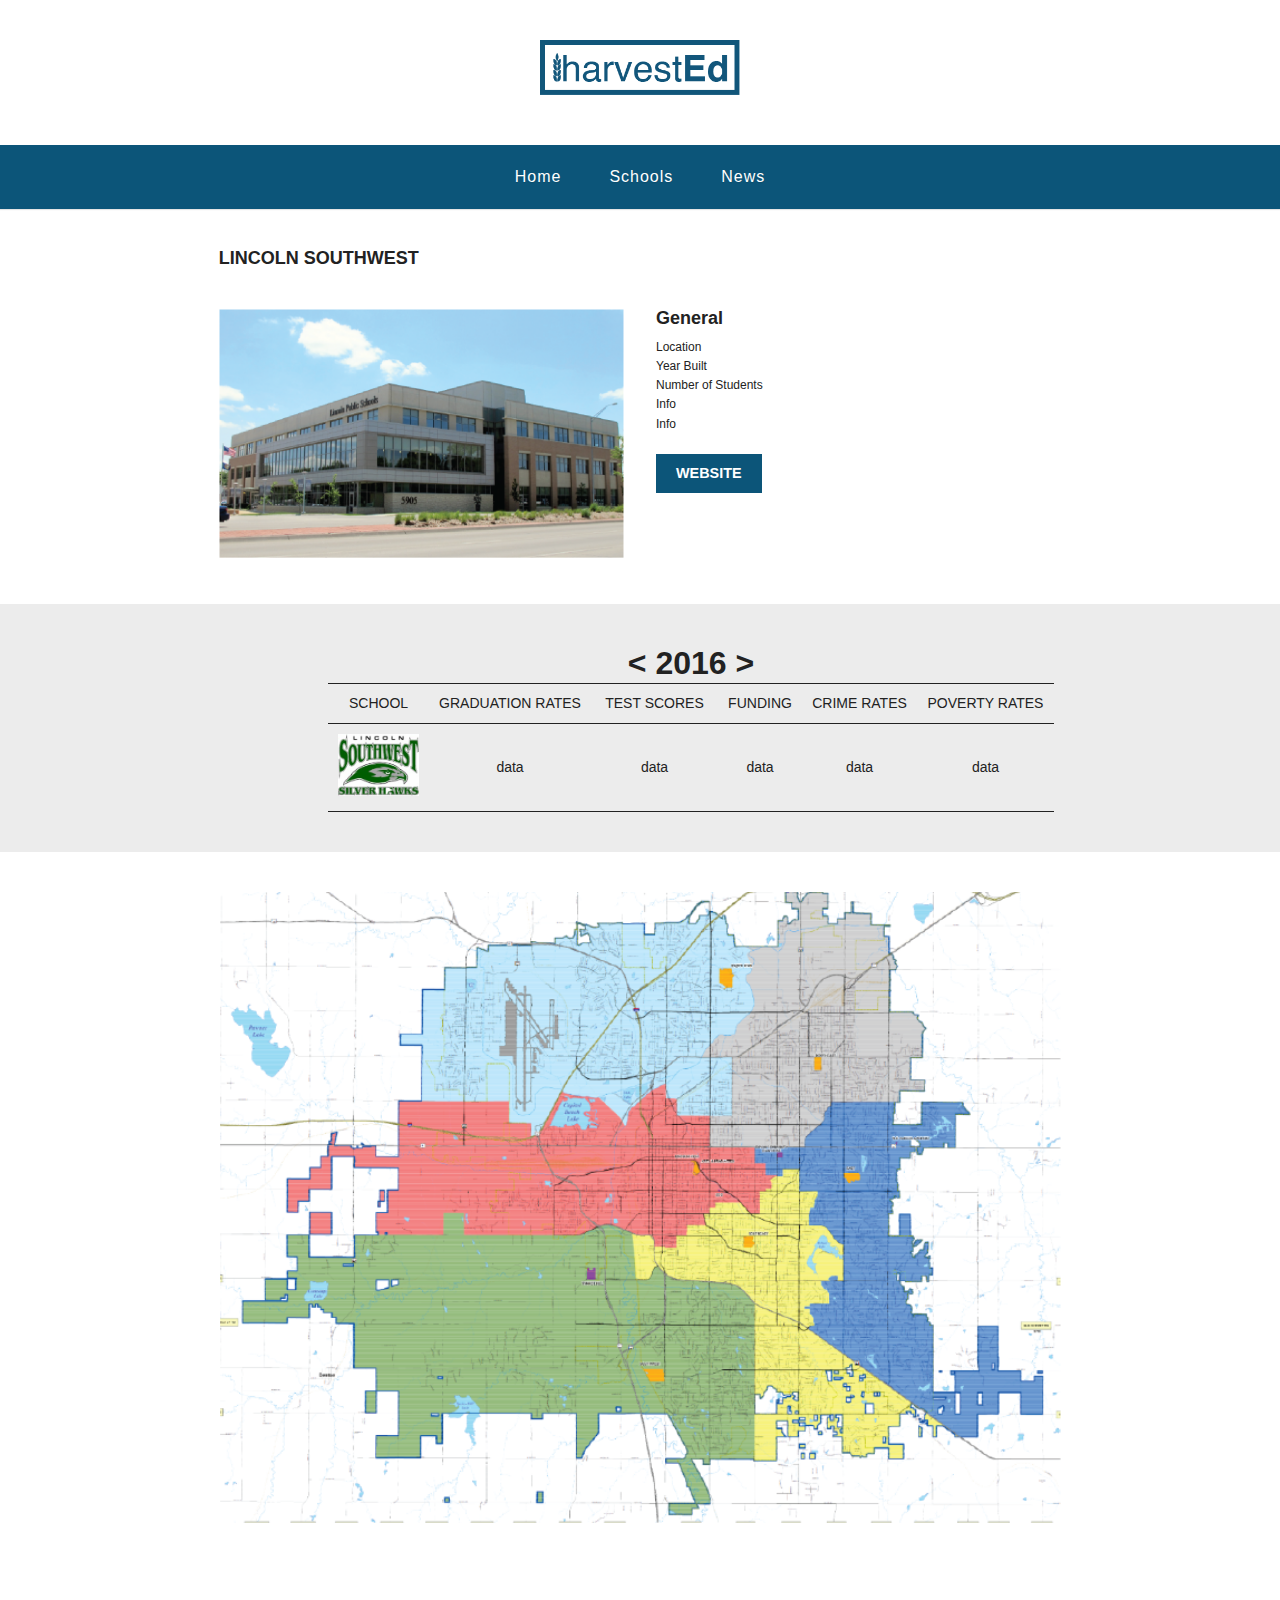
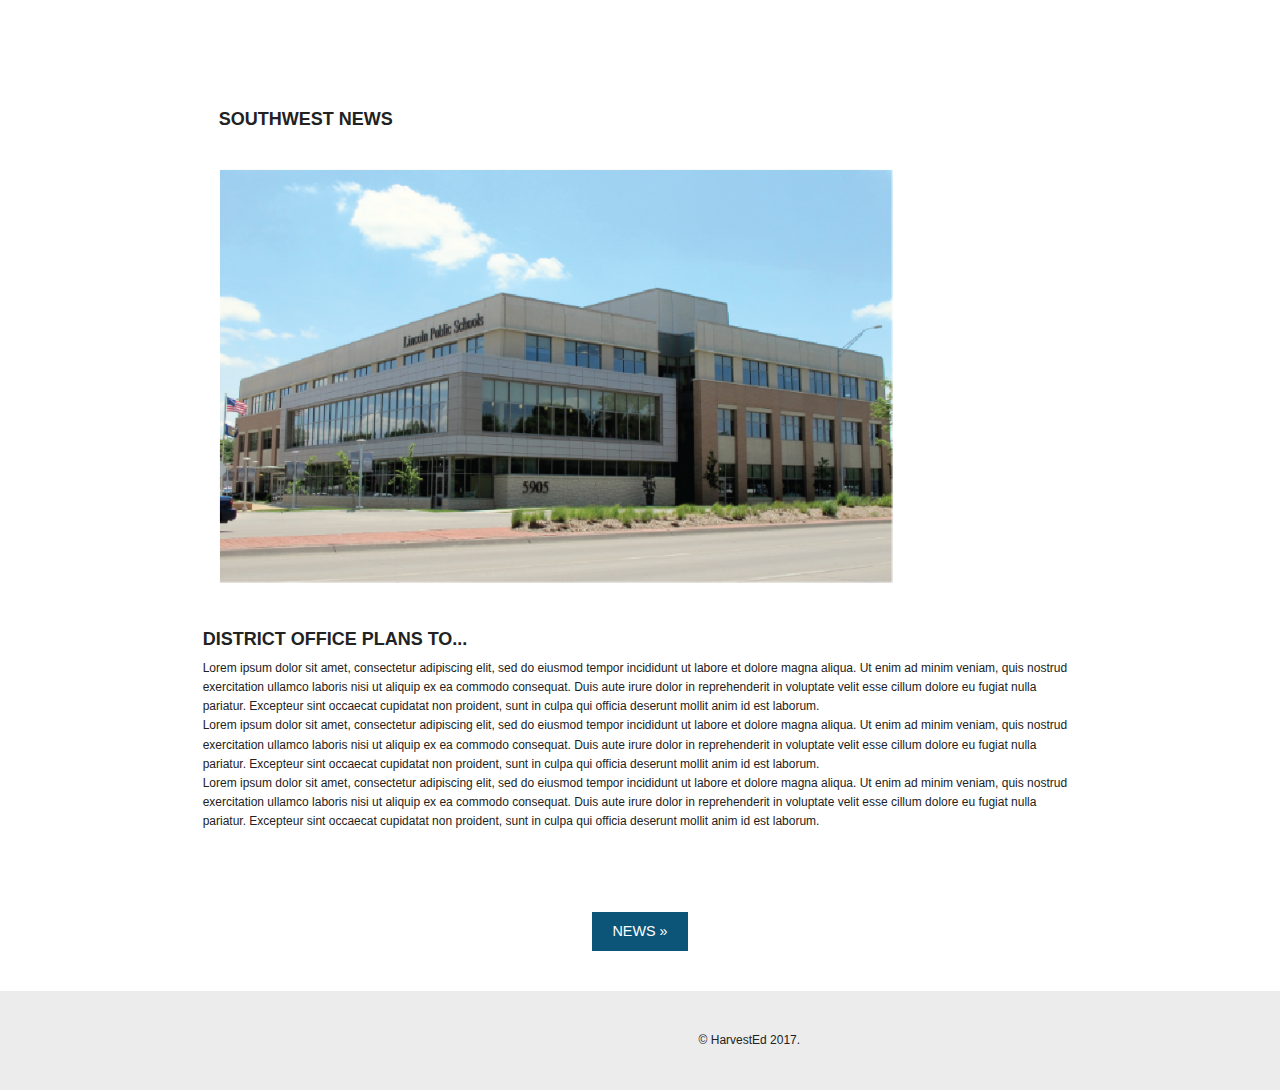
<file: schools/ranking/static/southwest.html>
<!doctype html>
<html>
<head>
<meta charset="UTF-8">
<title>HarvestEd</title>
<meta name="description" content="">
        

<!--Icons -->
    <!-- Make iOS icon 152x152 -->
    <link rel="apple-touch-icon" href="#">
    <!-- Make Shortcut icon 32x32 -->
    <link rel="shortcut icon" href="#">

    
<!-- Needed for RWD -->
    <meta name="viewport" content="width=device-width, initial-scale=1">

    
<!-- Styles -->
    <link href="css/flexboxgrid.min.css" rel="stylesheet">
    <link href="css/main.css" rel="stylesheet">   
    
<!-- jQuery Scripts -->

</head>
	
	
<body>
	<div class="container-fluid">
 <div class="row marquee">
    <div class="col-xs-12 center-xs">
       <a href="index.html"><img class="logo" src="img/HarvestEd.png" alt="Header Graphic"></a>
    </div>
</div>
 
 <div class="row">
	<div class="col-xs-12">
<header>

	<nav role="navigation">
		<ul>
			<li>
				<a href="index.html">
					<div>
						Home
					</div>
				</a>
			</li>
			<li>
				<a href="#">
					<div>
						Schools
					</div>
				</a><div>
					<ul>
						<li><a href="southeast.html">Southeast</a></li>
						<li><a href="southwest.html">Southwest</a></li>
						<li><a href="north_star.html">North Star</a></li>
						<li><a href="northeast.html">Northeast</a></li>
						<li><a href="lincoln_east.html">Lincoln East</a></li>
						<li><a href="lincoln_high.html">Lincoln High</a></li>
					</ul>
				</div>
			</li>
			<li>
				<a href="news.html">
					<div>
						News
					</div>
				</a>
			</li>
		</ul>
	</nav>
</header>
	</div>
 </div>


<div class="row spacing">
	<div class="col-xs-10 col-xs-offset-2">
		<p class="subhead">LINCOLN SOUTHWEST</p>
	</div>
</div>

<div class="row bottom-spacing">
	<div class="col-xs-4 col-xs-offset-2">
		<img src="img/districtoffice.png">
	</div>
	<div class="col-xs-5">
		<h2>General</h2>
		<p class="no_space_between_lines">Location</p>
		<p class="no_space_between_lines">Year Built</p>
		<p class="no_space_between_lines">Number of Students</p>
		<p class="no_space_between_lines">Info</p>
		<p class="no_space_between_lines button-spacing">Info</p>
		<h4 class="button button-spacing"><a href="#">WEBSITE</a></h4>
	</div>
</div>


<!-- INDIVIDUAL SCHOOL DATA TABLE -->
<div class="row spacing gray center-xs">
	<div class="col-xs-8 col-xs-offset-2 center-xs">
		
		<table class="tg individual_school_data_table" style="undefined;table-layout: fixed; width: 726px">
<colgroup>
<col style="width: 101px">
<col style="width: 162px">
<col style="width: 127px">
<col style="width: 84px">
<col style="width: 115px">
<col style="width: 137px">
</colgroup>
  <tr>
    <th class="tg-1a3d" colspan="6"><a href="#">&lt;</a>  2016  <a href="#">&gt;</a></th>
  </tr>
  <tr>
    <td class="tg-s6z2">SCHOOL</td>
    <td class="tg-s6z2">GRADUATION RATES</td>
    <td class="tg-s6z2">TEST SCORES</td>
    <td class="tg-s6z2">FUNDING</td>
    <td class="tg-s6z2">CRIME RATES</td>
    <td class="tg-s6z2">POVERTY RATES</td>
  </tr>
  <tr>
    <td class="tg-s6z2"><img src="img/southwest.jpg"></td>
    <td class="tg-s6z2">data</td>
    <td class="tg-s6z2">data</td>
    <td class="tg-s6z2">data</td>
    <td class="tg-s6z2">data</td>
    <td class="tg-s6z2">data</td>
  </tr>
</table>

	</div>
</div>


<div class="row spacing">
	<div class="col-xs-8 col-xs-offset-2 center-xs">
		
		<img src="img/districtmap.png">
	</div>
</div>

<div class="row adjust spacing">
	<div class="col-xs-10 col-xs-offset-2">
		<p class="subhead">SOUTHWEST NEWS</p>
	</div>
</div>

<div class="row">
	<div class="col-xs-8 col-xs-offset-2">
		
		<img class="map" src="img/districtoffice.png">
	</div>
</div>

<div class="row">
	<div class="col-xs-8 col-xs-offset-2 spacing">
		<h2>DISTRICT OFFICE PLANS TO...</h2>
		<p>Lorem ipsum dolor sit amet, consectetur adipiscing elit, sed do eiusmod tempor incididunt ut labore et dolore magna aliqua. Ut enim ad minim veniam, quis nostrud exercitation ullamco laboris nisi ut aliquip ex ea commodo consequat. Duis aute irure dolor in reprehenderit in voluptate velit esse cillum dolore eu fugiat nulla pariatur. Excepteur sint occaecat cupidatat non proident, sunt in culpa qui officia deserunt mollit anim id est laborum.</p>
		<p>Lorem ipsum dolor sit amet, consectetur adipiscing elit, sed do eiusmod tempor incididunt ut labore et dolore magna aliqua. Ut enim ad minim veniam, quis nostrud exercitation ullamco laboris nisi ut aliquip ex ea commodo consequat. Duis aute irure dolor in reprehenderit in voluptate velit esse cillum dolore eu fugiat nulla pariatur. Excepteur sint occaecat cupidatat non proident, sunt in culpa qui officia deserunt mollit anim id est laborum.</p>
		<p>Lorem ipsum dolor sit amet, consectetur adipiscing elit, sed do eiusmod tempor incididunt ut labore et dolore magna aliqua. Ut enim ad minim veniam, quis nostrud exercitation ullamco laboris nisi ut aliquip ex ea commodo consequat. Duis aute irure dolor in reprehenderit in voluptate velit esse cillum dolore eu fugiat nulla pariatur. Excepteur sint occaecat cupidatat non proident, sunt in culpa qui officia deserunt mollit anim id est laborum.</p>
	</div>
</div>





<div class="row spacing">
	 	<div class="col-xs-8 col-xs-offset-2 center-xs">
			<a href="news.html"><p class="button">NEWS &#187;</p></a>
		</div>
</div>

<div class="row spacing gray center-xs">
	<div class="col-xs-8 col-xs-offset-2">
		<p>&copy; HarvestEd 2017.</p>
	</div>
	
</div>
    
    
	</div>
  </body>
</html>
</file>
<file: schools/ranking/static/css/main.css>
/* Grid */
.container-fluid {
    max-width: 100%; 
    background-color: #ffffff;
    padding: 0;
    margin: 0;
    flex-wrap:wrap;
}
/* basic styles*/
body {
    margin: 0;
    padding: 0;
    width:100%;
}

.logo {
    max-width: 200px;
    margin: 40px;
}
.schoolicon{
    max-width:80px;
    
}
.marquee {
    background-image: url(http://morganbruggeman.createunl.com/assignments/img/school.png);
    padding: 0;
    margin: 0;
    
}
.adjust {
    margin-top: 100px;
}

.toprow{

    border-top-color: #fff;
    border-right-color: #fff;
    border-left-color: #fff;
}

.button-spacing{
    
    padding-bottom: 20px;
}

.bottom-spacing {
    padding-bottom: 40px;
}
.spacing {
    padding:40px 0px;
}

img{
    
    width:100%;
    padding:0%;
    
    
}
.map {
    width:80%;
}

.gray {
    
    background-color:#ececec;
}

.white {
    background-color:#fff;
}



.button {
    padding: 10px 20px;
    color: white;
    cursor: pointer;
    display: inline-block;
    background-color: #0C5579;
    font-size: 1.2em;
}

.button:hover {
    background-color:steelblue;
}

.right {
    text-align:right;
}

.red {
    
    background-color:red;
}

.subhead {
    font-size: 1.5em;
    font-weight:bold;
}

.news-subhead{
    font-size: 1em;
    font-weight:bold;
    
}

.sidebar-image{
    
width:90%;
}

h2 {
    padding-bottom: 10px;
}


/* Navigation */
* {margin: 0;padding: 0;outline: none;-webkit-box-sizing: border-box;-moz-box-sizing: border-box;box-sizing: border-box;}
*:after, *:before { -webkit-box-sizing: border-box;-moz-box-sizing: border-box;box-sizing: border-box;}
article,aside,details,figcaption,figure,footer,header,hgroup,nav,section {  display: block;}
html {font-size: 100%;height: auto !important;height: 100%;-webkit-text-size-adjust: 100%;-ms-text-size-adjust: 100%;}
.clear {display: block;	}
.clear::after {clear: both;content: ".";display: block;height: 1px;visibility: hidden;}
	
/*GENERIC STYLES for Navigation*/
body { background: #f2f2f2;color: #222;-webkit-font-smoothing: antialiased;font-family: Arial, sans-serif;font-size: 12px;font-weight: 200;height: auto !important;height: 100%;line-height: 1.2rem;min-height: 100%;}
/*NAV*/
	header {
		background: #0C5579;
		box-shadow: 0 1px 1px 0 rgba(0,0,0,.1);
		display: block;
		position: inherit;
		width: 100%;
		z-index: 1000;
        
	}
	
	header > nav > ul {
		display: flex;
		flex-wrap: wrap;
		justify-content: center;
		list-style: none;
		margin: 0;
		padding: 0;
	}
	
		header > nav > ul > li {
			flex: 0 1 auto;
			margin: 0;
			padding: 0;
			position: relative;
			transition: all linear 0.1s;	
		}
		
			header > nav > ul > li:hover {
				background: steelblue;
			}
			
			header > nav > ul > li a + div {
				background: #fff;
				border-radius: 0 0 2px 2px;
				box-shadow: 0 3px 10px rgba(0,0,0,.08);
				display: none;
				font-size: .5em;
				position: absolute;
				width: 195px;
			}
			
				header > nav > ul > li:hover a + div {
					display: block;
				}
				
				header > nav > ul > li a + div > ul {
					list-style-type: none;	
				}
				
					header > nav > ul > li a + div > ul > li {
						margin: 0;
						padding: 0;
					}
					
						header > nav > ul > li a + div > ul > li > a {
							color: #0C5579;
							display: block;	
							font-size: .75rem;
							letter-spacing: 1.5px;
							padding: .25rem 1.5rem;
							text-decoration: none;
							text-transform: uppercase;
						}
						
							header > nav > ul > li a + div > ul > li:hover > a {
								background-color: steelblue;
                                color:white;
							}
	
			header > nav > ul > li > a {
				align-items: flex-start;
				color: #fff;
				display: flex;
				font-size: 1rem;
				font-weight: 200;
				letter-spacing: 1px;
				max-width: 130px;
				padding: 1rem 1.5rem;
				text-decoration: none;
				text-shadow: 0 1px 1px rgba(0,0,0,.1);
				transition: all linear 0.1s;
			}
			
				header > nav > ul > li > a > div > span {
					color: rgba(255,255,255,.75);
					display: block;
					font-family: Arial, sans-serif;
					font-size: .7rem;	
					font-style: italic;
					line-height: 1rem;
					max-width: 260px;
				}

@media (min-width: 990px) {
  header > nav > ul > li > a {
    max-width: 500px;
    font-size: 1rem;
	line-height: 2rem;
  }
  
  header > nav > ul > li > a > div > span {
	  margin: 4px 0 0;
  }
  
}

/* hide related news section on smaller screen sizes*/

@media (max-width: 900px) {
.related{
     clear: both;
    float: left;
    margin: 10px auto 5px 20px;
    width: 28%;
    display: none;
}
  
}

a{
    text-decoration:none;
    color:inherit;
}


/* Home page table css */
table {width: 100%;padding:20px 0px;text-align:center;}
.tg  {border-collapse:collapse;border-spacing:0;}
.tg td{font-family:Arial, sans-serif;font-size:14px;padding:10px 5px;border-style:solid;border-width:1px;overflow:hidden;word-break:normal;}
.tg th{font-family:Arial, sans-serif;font-size:14px;font-weight:normal;padding:10px 5px;border-style:solid;border-width:1px;overflow:hidden;word-break:normal;}
.tg .tg-yw4l{vertical-align:bottom}
.tg .tg-4aks{background-color:#0C5579;color:#ffffff;vertical-align:top}

.tg .tg-4akt{background-color:#03688c;color:#ffffff;vertical-align:bottom}

.tg .tg-yw49{vertical-align:bottom; font-size:2em;font-weight:bold; font-family:arial, sans-serif;padding-bottom:10px}


/* Drop Down Button */
.dropdown {
    position: relative;
    display: inline-block;
}

.dropdown-content {
    display: none;
    position: absolute;
    background-color: #f9f9f9;
    min-width: 145px;
    box-shadow: 0px 8px 16px 0px rgba(0,0,0,0.2);
    padding: 12px 16px;
    z-index: 1;
    color:#0C5579;
    text-align:center;
}

.dropdown:hover .dropdown-content {
    display: block;
    background-color:white;
    
}

.dropdown:hover{
    background-color:steelblue;
}

.dropdown-content > a > p:hover {
    background-color:steelblue;
    color:white;

}
/* INDIVIDUAL SCHOOL DATA TABLE CSS */
.tg  {border-collapse:collapse;border-spacing:0;}
.tg td{font-family:Arial, sans-serif;font-size:14px;padding:10px 10px;border-style:solid;border-width:0px;overflow:hidden;word-break:normal;border-top-width:1px;border-bottom-width:1px;}
.tg th{font-family:Arial, sans-serif;font-size:14px;font-weight:normal;padding:10px 10px;border-style:solid;border-width:0px;overflow:hidden;word-break:normal;border-top-width:1px;border-bottom-width:1px;}
.tg .tg-s6z2{text-align:center}
.tg .tg-1a3d{font-weight:bold;font-size:32px;text-align:center;border:none;}
</file>
<file: schools/ranking/static/css/flexboxgrid.min.css>
.container-fluid{margin-right:auto;margin-left:auto;padding-right:2rem;padding-left:2rem}.row{box-sizing:border-box;display:-ms-flexbox;display:-webkit-box;display:flex;-ms-flex:0 1 auto;-webkit-box-flex:0;flex:0 1 auto;-ms-flex-direction:row;-webkit-box-orient:horizontal;-webkit-box-direction:normal;flex-direction:row;-ms-flex-wrap:wrap;flex-wrap:wrap;margin-right:-1rem;margin-left:-1rem}.row.reverse{-ms-flex-direction:row-reverse;-webkit-box-orient:horizontal;-webkit-box-direction:reverse;flex-direction:row-reverse}.col.reverse{-ms-flex-direction:column-reverse;-webkit-box-orient:vertical;-webkit-box-direction:reverse;flex-direction:column-reverse}.col-xs,.col-xs-1,.col-xs-10,.col-xs-11,.col-xs-12,.col-xs-2,.col-xs-3,.col-xs-4,.col-xs-5,.col-xs-6,.col-xs-7,.col-xs-8,.col-xs-9{box-sizing:border-box;-ms-flex:0 0 auto;-webkit-box-flex:0;flex:0 0 auto;padding-right:1rem;padding-left:1rem}.col-xs{-webkit-flex-grow:1;-ms-flex-positive:1;-webkit-box-flex:1;flex-grow:1;-ms-flex-preferred-size:0;flex-basis:0;max-width:100%}.col-xs-1{-ms-flex-preferred-size:8.333%;flex-basis:8.333%;max-width:8.333%}.col-xs-2{-ms-flex-preferred-size:16.667%;flex-basis:16.667%;max-width:16.667%}.col-xs-3{-ms-flex-preferred-size:25%;flex-basis:25%;max-width:25%}.col-xs-4{-ms-flex-preferred-size:33.333%;flex-basis:33.333%;max-width:33.333%}.col-xs-5{-ms-flex-preferred-size:41.667%;flex-basis:41.667%;max-width:41.667%}.col-xs-6{-ms-flex-preferred-size:50%;flex-basis:50%;max-width:50%}.col-xs-7{-ms-flex-preferred-size:58.333%;flex-basis:58.333%;max-width:58.333%}.col-xs-8{-ms-flex-preferred-size:66.667%;flex-basis:66.667%;max-width:66.667%}.col-xs-9{-ms-flex-preferred-size:75%;flex-basis:75%;max-width:75%}.col-xs-10{-ms-flex-preferred-size:83.333%;flex-basis:83.333%;max-width:83.333%}.col-xs-11{-ms-flex-preferred-size:91.667%;flex-basis:91.667%;max-width:91.667%}.col-xs-12{-ms-flex-preferred-size:100%;flex-basis:100%;max-width:100%}.col-xs-offset-1{margin-left:8.333%}.col-xs-offset-2{margin-left:16.667%}.col-xs-offset-3{margin-left:25%}.col-xs-offset-4{margin-left:33.333%}.col-xs-offset-5{margin-left:41.667%}.col-xs-offset-6{margin-left:50%}.col-xs-offset-7{margin-left:58.333%}.col-xs-offset-8{margin-left:66.667%}.col-xs-offset-9{margin-left:75%}.col-xs-offset-10{margin-left:83.333%}.col-xs-offset-11{margin-left:91.667%}.start-xs{-ms-flex-pack:start;-webkit-box-pack:start;justify-content:flex-start;text-align:start}.center-xs{-ms-flex-pack:center;-webkit-box-pack:center;justify-content:center;text-align:center}.end-xs{-ms-flex-pack:end;-webkit-box-pack:end;justify-content:flex-end;text-align:end}.top-xs{-ms-flex-align:start;-webkit-box-align:start;align-items:flex-start}.middle-xs{-ms-flex-align:center;-webkit-box-align:center;align-items:center}.bottom-xs{-ms-flex-align:end;-webkit-box-align:end;align-items:flex-end}.around-xs{-ms-flex-pack:distribute;justify-content:space-around}.between-xs{-ms-flex-pack:justify;-webkit-box-pack:justify;justify-content:space-between}.first-xs{-ms-flex-order:-1;-webkit-box-ordinal-group:0;order:-1}.last-xs{-ms-flex-order:1;-webkit-box-ordinal-group:2;order:1}@media only screen and (min-width:48em){.container{width:46rem}.col-sm,.col-sm-1,.col-sm-10,.col-sm-11,.col-sm-12,.col-sm-2,.col-sm-3,.col-sm-4,.col-sm-5,.col-sm-6,.col-sm-7,.col-sm-8,.col-sm-9{box-sizing:border-box;-ms-flex:0 0 auto;-webkit-box-flex:0;flex:0 0 auto;padding-right:1rem;padding-left:1rem}.col-sm{-webkit-flex-grow:1;-ms-flex-positive:1;-webkit-box-flex:1;flex-grow:1;-ms-flex-preferred-size:0;flex-basis:0;max-width:100%}.col-sm-1{-ms-flex-preferred-size:8.333%;flex-basis:8.333%;max-width:8.333%}.col-sm-2{-ms-flex-preferred-size:16.667%;flex-basis:16.667%;max-width:16.667%}.col-sm-3{-ms-flex-preferred-size:25%;flex-basis:25%;max-width:25%}.col-sm-4{-ms-flex-preferred-size:33.333%;flex-basis:33.333%;max-width:33.333%}.col-sm-5{-ms-flex-preferred-size:41.667%;flex-basis:41.667%;max-width:41.667%}.col-sm-6{-ms-flex-preferred-size:50%;flex-basis:50%;max-width:50%}.col-sm-7{-ms-flex-preferred-size:58.333%;flex-basis:58.333%;max-width:58.333%}.col-sm-8{-ms-flex-preferred-size:66.667%;flex-basis:66.667%;max-width:66.667%}.col-sm-9{-ms-flex-preferred-size:75%;flex-basis:75%;max-width:75%}.col-sm-10{-ms-flex-preferred-size:83.333%;flex-basis:83.333%;max-width:83.333%}.col-sm-11{-ms-flex-preferred-size:91.667%;flex-basis:91.667%;max-width:91.667%}.col-sm-12{-ms-flex-preferred-size:100%;flex-basis:100%;max-width:100%}.col-sm-offset-1{margin-left:8.333%}.col-sm-offset-2{margin-left:16.667%}.col-sm-offset-3{margin-left:25%}.col-sm-offset-4{margin-left:33.333%}.col-sm-offset-5{margin-left:41.667%}.col-sm-offset-6{margin-left:50%}.col-sm-offset-7{margin-left:58.333%}.col-sm-offset-8{margin-left:66.667%}.col-sm-offset-9{margin-left:75%}.col-sm-offset-10{margin-left:83.333%}.col-sm-offset-11{margin-left:91.667%}.start-sm{-ms-flex-pack:start;-webkit-box-pack:start;justify-content:flex-start;text-align:start}.center-sm{-ms-flex-pack:center;-webkit-box-pack:center;justify-content:center;text-align:center}.end-sm{-ms-flex-pack:end;-webkit-box-pack:end;justify-content:flex-end;text-align:end}.top-sm{-ms-flex-align:start;-webkit-box-align:start;align-items:flex-start}.middle-sm{-ms-flex-align:center;-webkit-box-align:center;align-items:center}.bottom-sm{-ms-flex-align:end;-webkit-box-align:end;align-items:flex-end}.around-sm{-ms-flex-pack:distribute;justify-content:space-around}.between-sm{-ms-flex-pack:justify;-webkit-box-pack:justify;justify-content:space-between}.first-sm{-ms-flex-order:-1;-webkit-box-ordinal-group:0;order:-1}.last-sm{-ms-flex-order:1;-webkit-box-ordinal-group:2;order:1}}@media only screen and (min-width:62em){.container{width:61rem}.col-md,.col-md-1,.col-md-10,.col-md-11,.col-md-12,.col-md-2,.col-md-3,.col-md-4,.col-md-5,.col-md-6,.col-md-7,.col-md-8,.col-md-9{box-sizing:border-box;-ms-flex:0 0 auto;-webkit-box-flex:0;flex:0 0 auto;padding-right:1rem;padding-left:1rem}.col-md{-webkit-flex-grow:1;-ms-flex-positive:1;-webkit-box-flex:1;flex-grow:1;-ms-flex-preferred-size:0;flex-basis:0;max-width:100%}.col-md-1{-ms-flex-preferred-size:8.333%;flex-basis:8.333%;max-width:8.333%}.col-md-2{-ms-flex-preferred-size:16.667%;flex-basis:16.667%;max-width:16.667%}.col-md-3{-ms-flex-preferred-size:25%;flex-basis:25%;max-width:25%}.col-md-4{-ms-flex-preferred-size:33.333%;flex-basis:33.333%;max-width:33.333%}.col-md-5{-ms-flex-preferred-size:41.667%;flex-basis:41.667%;max-width:41.667%}.col-md-6{-ms-flex-preferred-size:50%;flex-basis:50%;max-width:50%}.col-md-7{-ms-flex-preferred-size:58.333%;flex-basis:58.333%;max-width:58.333%}.col-md-8{-ms-flex-preferred-size:66.667%;flex-basis:66.667%;max-width:66.667%}.col-md-9{-ms-flex-preferred-size:75%;flex-basis:75%;max-width:75%}.col-md-10{-ms-flex-preferred-size:83.333%;flex-basis:83.333%;max-width:83.333%}.col-md-11{-ms-flex-preferred-size:91.667%;flex-basis:91.667%;max-width:91.667%}.col-md-12{-ms-flex-preferred-size:100%;flex-basis:100%;max-width:100%}.col-md-offset-1{margin-left:8.333%}.col-md-offset-2{margin-left:16.667%}.col-md-offset-3{margin-left:25%}.col-md-offset-4{margin-left:33.333%}.col-md-offset-5{margin-left:41.667%}.col-md-offset-6{margin-left:50%}.col-md-offset-7{margin-left:58.333%}.col-md-offset-8{margin-left:66.667%}.col-md-offset-9{margin-left:75%}.col-md-offset-10{margin-left:83.333%}.col-md-offset-11{margin-left:91.667%}.start-md{-ms-flex-pack:start;-webkit-box-pack:start;justify-content:flex-start;text-align:start}.center-md{-ms-flex-pack:center;-webkit-box-pack:center;justify-content:center;text-align:center}.end-md{-ms-flex-pack:end;-webkit-box-pack:end;justify-content:flex-end;text-align:end}.top-md{-ms-flex-align:start;-webkit-box-align:start;align-items:flex-start}.middle-md{-ms-flex-align:center;-webkit-box-align:center;align-items:center}.bottom-md{-ms-flex-align:end;-webkit-box-align:end;align-items:flex-end}.around-md{-ms-flex-pack:distribute;justify-content:space-around}.between-md{-ms-flex-pack:justify;-webkit-box-pack:justify;justify-content:space-between}.first-md{-ms-flex-order:-1;-webkit-box-ordinal-group:0;order:-1}.last-md{-ms-flex-order:1;-webkit-box-ordinal-group:2;order:1}}@media only screen and (min-width:75em){.container{width:71rem}.col-lg,.col-lg-1,.col-lg-10,.col-lg-11,.col-lg-12,.col-lg-2,.col-lg-3,.col-lg-4,.col-lg-5,.col-lg-6,.col-lg-7,.col-lg-8,.col-lg-9{box-sizing:border-box;-ms-flex:0 0 auto;-webkit-box-flex:0;flex:0 0 auto;padding-right:1rem;padding-left:1rem}.col-lg{-webkit-flex-grow:1;-ms-flex-positive:1;-webkit-box-flex:1;flex-grow:1;-ms-flex-preferred-size:0;flex-basis:0;max-width:100%}.col-lg-1{-ms-flex-preferred-size:8.333%;flex-basis:8.333%;max-width:8.333%}.col-lg-2{-ms-flex-preferred-size:16.667%;flex-basis:16.667%;max-width:16.667%}.col-lg-3{-ms-flex-preferred-size:25%;flex-basis:25%;max-width:25%}.col-lg-4{-ms-flex-preferred-size:33.333%;flex-basis:33.333%;max-width:33.333%}.col-lg-5{-ms-flex-preferred-size:41.667%;flex-basis:41.667%;max-width:41.667%}.col-lg-6{-ms-flex-preferred-size:50%;flex-basis:50%;max-width:50%}.col-lg-7{-ms-flex-preferred-size:58.333%;flex-basis:58.333%;max-width:58.333%}.col-lg-8{-ms-flex-preferred-size:66.667%;flex-basis:66.667%;max-width:66.667%}.col-lg-9{-ms-flex-preferred-size:75%;flex-basis:75%;max-width:75%}.col-lg-10{-ms-flex-preferred-size:83.333%;flex-basis:83.333%;max-width:83.333%}.col-lg-11{-ms-flex-preferred-size:91.667%;flex-basis:91.667%;max-width:91.667%}.col-lg-12{-ms-flex-preferred-size:100%;flex-basis:100%;max-width:100%}.col-lg-offset-1{margin-left:8.333%}.col-lg-offset-2{margin-left:16.667%}.col-lg-offset-3{margin-left:25%}.col-lg-offset-4{margin-left:33.333%}.col-lg-offset-5{margin-left:41.667%}.col-lg-offset-6{margin-left:50%}.col-lg-offset-7{margin-left:58.333%}.col-lg-offset-8{margin-left:66.667%}.col-lg-offset-9{margin-left:75%}.col-lg-offset-10{margin-left:83.333%}.col-lg-offset-11{margin-left:91.667%}.start-lg{-ms-flex-pack:start;-webkit-box-pack:start;justify-content:flex-start;text-align:start}.center-lg{-ms-flex-pack:center;-webkit-box-pack:center;justify-content:center;text-align:center}.end-lg{-ms-flex-pack:end;-webkit-box-pack:end;justify-content:flex-end;text-align:end}.top-lg{-ms-flex-align:start;-webkit-box-align:start;align-items:flex-start}.middle-lg{-ms-flex-align:center;-webkit-box-align:center;align-items:center}.bottom-lg{-ms-flex-align:end;-webkit-box-align:end;align-items:flex-end}.around-lg{-ms-flex-pack:distribute;justify-content:space-around}.between-lg{-ms-flex-pack:justify;-webkit-box-pack:justify;justify-content:space-between}.first-lg{-ms-flex-order:-1;-webkit-box-ordinal-group:0;order:-1}.last-lg{-ms-flex-order:1;-webkit-box-ordinal-group:2;order:1}}
</file>
